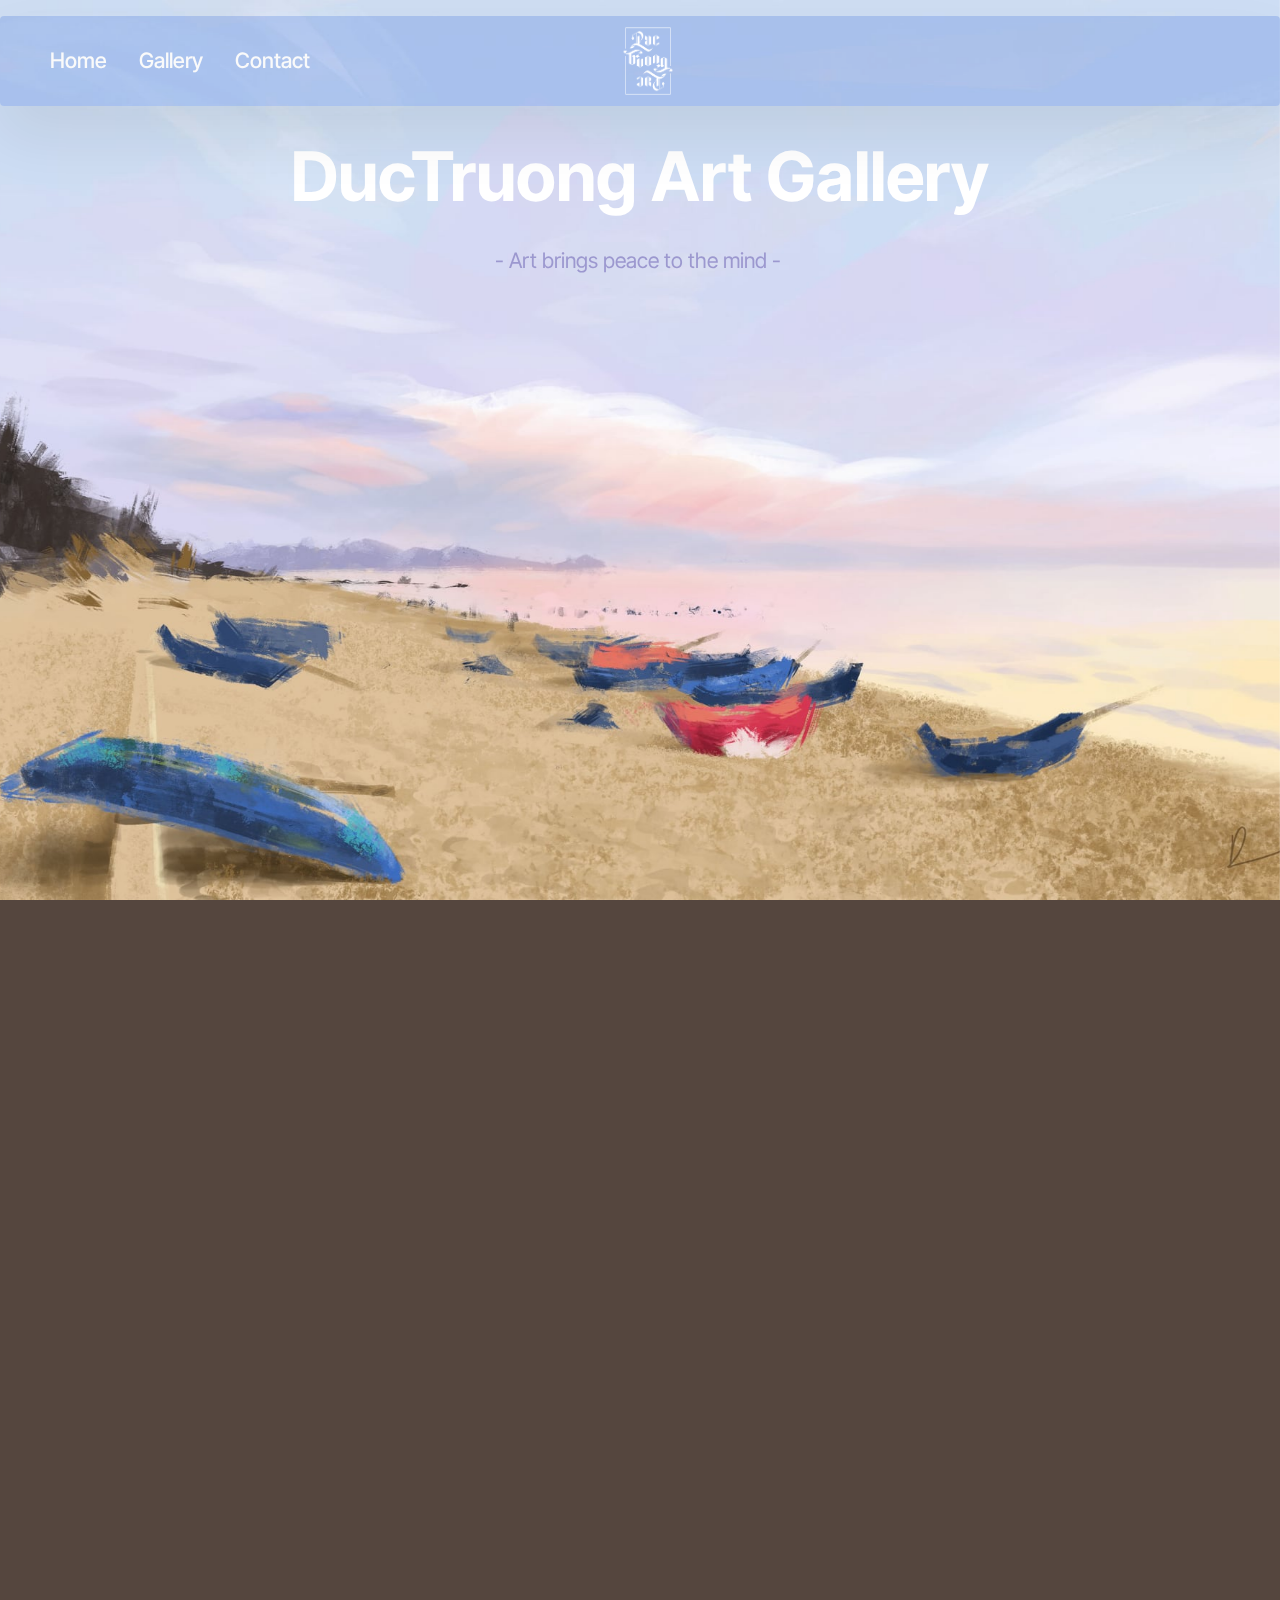
<file: index.html>
<!DOCTYPE html>
<html  >
<head>
  <!-- Site made with Mobirise Website Builder v6.1.9, https://mobirise.com -->
  <meta charset="UTF-8">
  <meta http-equiv="X-UA-Compatible" content="IE=edge">
  <meta name="generator" content="Mobirise v6.1.9, mobirise.com">
  <meta name="twitter:card" content="summary_large_image"/>
  <meta name="twitter:image:src" content="assets/images/index-meta.jpeg">
  <meta property="og:image" content="assets/images/index-meta.jpeg">
  <meta name="twitter:title" content="DucTruong Art - Home">
  <meta name="viewport" content="width=device-width, initial-scale=1, minimum-scale=1">
  <link rel="shortcut icon" href="assets/images/webticon-02-128x128.png" type="image/x-icon">
  <meta name="description" content="DucTruong Art Gallery - Where you can find artworks that brings peace to your mind.">
  
  
  <title>DucTruong Art - Home</title>
  <link rel="stylesheet" href="assets/web/assets/mobirise-icons2/mobirise2.css">
  <link rel="stylesheet" href="assets/bootstrap/css/bootstrap.min.css">
  <link rel="stylesheet" href="assets/parallax/jarallax.css">
  <link rel="stylesheet" href="assets/animatecss/animate.css">
  <link rel="stylesheet" href="assets/dropdown/css/style.css">
  <link rel="stylesheet" href="assets/socicon/css/styles.css">
  <link rel="stylesheet" href="assets/theme/css/style.css">
  <link rel="preload" href="https://fonts.googleapis.com/css?family=Inter+Tight:100,200,300,400,500,600,700,800,900,100i,200i,300i,400i,500i,600i,700i,800i,900i&display=swap" as="style" onload="this.onload=null;this.rel='stylesheet'">
  <noscript><link rel="stylesheet" href="https://fonts.googleapis.com/css?family=Inter+Tight:100,200,300,400,500,600,700,800,900,100i,200i,300i,400i,500i,600i,700i,800i,900i&display=swap"></noscript>
  <link rel="preload" as="style" href="assets/mobirise/css/mbr-additional.css?v=WJNnvV"><link rel="stylesheet" href="assets/mobirise/css/mbr-additional.css?v=WJNnvV" type="text/css">

  
  
  
</head>
<body>
  
  <section data-bs-version="5.1" class="menu menu3 cid-v5e9XfjFmF" once="menu" id="menu03-1m">
	

	<nav class="navbar navbar-dropdown navbar-expand-lg">
		<div class="container">
			<div class="navbar-brand">
				<span class="navbar-logo">
					
						<a href="index.html"><img src="assets/images/logo-transparent-1-354x354.png" alt="DucTruong Art - Home" style="height: 5rem;"></a>
					
				</span>
				
			</div>
			<button class="navbar-toggler" type="button" data-toggle="collapse" data-bs-toggle="collapse" data-target="#navbarSupportedContent" data-bs-target="#navbarSupportedContent" aria-controls="navbarNavAltMarkup" aria-expanded="false" aria-label="Toggle navigation">
				<div class="hamburger">
					<span></span>
					<span></span>
					<span></span>
					<span></span>
				</div>
			</button>
			<div class="collapse navbar-collapse" id="navbarSupportedContent">
				<ul class="navbar-nav nav-dropdown nav-right" data-app-modern-menu="true"><li class="nav-item"><a class="nav-link link text-white text-primary display-4" href="index.html">Home</a></li><li class="nav-item">
						<a class="nav-link link text-white text-primary display-4" href="page1.html">Gallery</a>
					</li><li class="nav-item"><a class="nav-link link text-white text-primary display-4" href="index.html#social05-1r">Contact<br></a></li></ul>
				
				
			</div>
		</div>
	</nav>
</section>

<section data-bs-version="5.1" class="header16 cid-v5aSSNJMhb mbr-fullscreen mbr-parallax-background" id="header17-1k">
  
  
  <div class="container-fluid">
    <div class="row">
      <div class="content-wrap col-12 col-md-12">
        <h1 class="mbr-section-title mbr-fonts-style mbr-white mb-4 display-1">
          <strong><br>DucTruong Art Gallery</strong></h1>
        
        <p class="mbr-fonts-style mbr-text mbr-white mb-4 display-7">- Art brings peace to the mind -&nbsp;</p>
        
      </div>
    </div>
  </div>
</section>

<section data-bs-version="5.1" class="article11 cid-v5euR2b5l7" id="article11-1v">
    

    
    
    <div class="container">
        <div class="row justify-content-center">
            <div class="title col-md-12 col-lg-10">
                <h3 class="mbr-section-title mbr-fonts-style align-center mt-0 mb-0 display-2">
                <strong>Featured Artworks</strong></h3>
                
                
            </div>
        </div>
    </div>
</section>

<section data-bs-version="5.1" class="slider05 cid-v5eo4dAk3Y" id="slider05-1p">
    

    <div class="container">
        <div class="row justify-content-center">
            <div class="col-12 col-md-10">
                <div class="carousel slide carousel-fade" id="v5fe8zH7bv" data-interval="5000" data-bs-interval="5000">
                    <ol class="carousel-indicators">
                        <li data-slide-to="0" data-bs-slide-to="0" class="active" data-target="#v5fe8zH7bv" data-bs-target="#v5fe8zH7bv"></li>
                        <li data-slide-to="1" data-bs-slide-to="1" data-target="#v5fe8zH7bv" data-bs-target="#v5fe8zH7bv"></li>
                        <li data-slide-to="2" data-bs-slide-to="2" data-target="#v5fe8zH7bv" data-bs-target="#v5fe8zH7bv"></li><li data-slide-to="3" data-bs-slide-to="3" data-target="#v5fe8zH7bv" data-bs-target="#v5fe8zH7bv"></li><li data-slide-to="4" data-bs-slide-to="4" data-target="#v5fe8zH7bv" data-bs-target="#v5fe8zH7bv"></li><li data-slide-to="5" data-bs-slide-to="5" data-target="#v5fe8zH7bv" data-bs-target="#v5fe8zH7bv"></li>
                    </ol>
                    <div class="carousel-inner">
                        
                        <div class="carousel-item slider-image item active">
                            <div class="item-wrapper">
                                
                                <img class="d-block w-100" src="assets/images/marvels-of-quang-binh-1800x1080.webp" alt="Mobirise Website Builder" data-slide-to="0" data-bs-slide-to="0">
                            </div>
                        </div><div class="carousel-item slider-image item">
                            <div class="item-wrapper">
                                
                                <img class="d-block w-100" src="assets/images/love-energy-by-ductruonggggg-diw388v-pre-1095x730.webp" alt="Mobirise Website Builder" data-slide-to="1" data-bs-slide-to="1">
                            </div>
                        </div>
                        <div class="carousel-item slider-image item">
                            <div class="item-wrapper">
                                
                                <img class="d-block w-100" src="assets/images/sunset-by-ductruonggggg-diw33jy-pre-1095x730.webp" alt="Mobirise Website Builder" data-slide-to="2" data-bs-slide-to="2">
                            </div>
                        </div><div class="carousel-item slider-image item">
                            <div class="item-wrapper">
                                
                                <img class="d-block w-100" src="assets/images/s-828x518.webp" alt="Mobirise Website Builder" data-slide-to="3" data-bs-slide-to="3">
                            </div>
                        </div><div class="carousel-item slider-image item">
                            <div class="item-wrapper">
                                
                                <img class="d-block w-100" src="assets/images/sunrise-at-quang-binh-by-ductruonggggg-dft9g3w-414w-2x-828x1159.webp" alt="Mobirise Website Builder" data-slide-to="4" data-bs-slide-to="4">
                            </div>
                        </div><div class="carousel-item slider-image item">
                            <div class="item-wrapper">
                                
                                <img class="d-block w-100" src="assets/images/mei-3-by-ductruonggggg-dg42hpg-414w-2x-828x1161.webp" alt="Mobirise Website Builder" data-slide-to="5" data-bs-slide-to="5">
                            </div>
                        </div>
                    </div>
                    <a class="carousel-control carousel-control-prev" role="button" data-slide="prev" data-bs-slide="prev" href="#v5fe8zH7bv">
                        <span class="mobi-mbri mobi-mbri-arrow-prev" aria-hidden="true"></span>
                        <span class="sr-only visually-hidden">Previous</span>
                    </a>
                    <a class="carousel-control carousel-control-next" role="button" data-slide="next" data-bs-slide="next" href="#v5fe8zH7bv">
                        <span class="mobi-mbri mobi-mbri-arrow-next" aria-hidden="true"></span>
                        <span class="sr-only visually-hidden">Next</span>
                    </a>
                </div>
            </div>
        </div>
    </div>
</section>

<section data-bs-version="5.1" class="article16 cid-v5exqiLwkr" id="article16-1x">
    
    <div class="container">
        <div class="row justify-content-center">
            <div class="col-md-12 col-lg-10">
                <div class="mbr-section-btn align-center"><a class="btn btn-white-outline display-4" href="page1.html">Full Gallery<br></a></div>
            </div>
        </div>
    </div>
</section>

<section data-bs-version="5.1" class="social05 cid-v5epkAh1bs" id="social05-1r">
    

    

    <div class="container">
        <div class="row">
            <h3 class="mbr-section-title align-center mb-5 mbr-fonts-style display-2">
                <strong>Follow me on:</strong></h3>
            <div class="col-12">
                <div class="social-row">
                    <div class="soc-item">
                        <a href="https://www.facebook.com/DucTruongArtGallery/" target="_blank">
                            <span class="mbr-iconfont socicon-facebook socicon" style="font-size: 30px;"></span>
                        </a>
                    </div>
                    <div class="soc-item">
                        <a href="https://ductruong.artstation.com/" target="_blank">
                            <span class="mbr-iconfont socicon-artstation socicon" style="font-size: 30px;"></span>
                        </a>
                    </div>
                    <div class="soc-item">
                        <a href="https://www.deviantart.com/ductruonggggg" target="_blank">
                            <span class="mbr-iconfont socicon-deviantart socicon" style="font-size: 30px;"></span>
                        </a>
                    </div>
                    <div class="soc-item">
                        <a href="https://www.instagram.com/ductruong.art" target="_blank">
                            <span class="mbr-iconfont socicon-instagram socicon" style="font-size: 30px;"></span>
                        </a>
                    </div>
                    
                </div>
            </div>
        </div>
    </div>
</section>

<section data-bs-version="5.1" class="footer1 programm5 cid-tJS9NNcTLZ" once="footers" id="footer03-8">

        

    

    <div class="container">
        <div class="row">

            

            <div class="col-12">
                
            </div>
            <div class="col-12 mt-5">
                <p class="mbr-fonts-style copyright display-7">
                    © DucTruong Art - All Rights Reserved
                </p>
            </div>
        </div>
    </div>
</section><script src="assets/bootstrap/js/bootstrap.bundle.min.js"></script>  <script src="assets/parallax/jarallax.js"></script>  <script src="assets/smoothscroll/smooth-scroll.js"></script>  <script src="assets/ytplayer/index.js"></script>  <script src="assets/dropdown/js/navbar-dropdown.js"></script>  <script src="assets/theme/js/script.js"></script>  
  
  
  <input name="animation" type="hidden">
  </body>
</html>
</file>
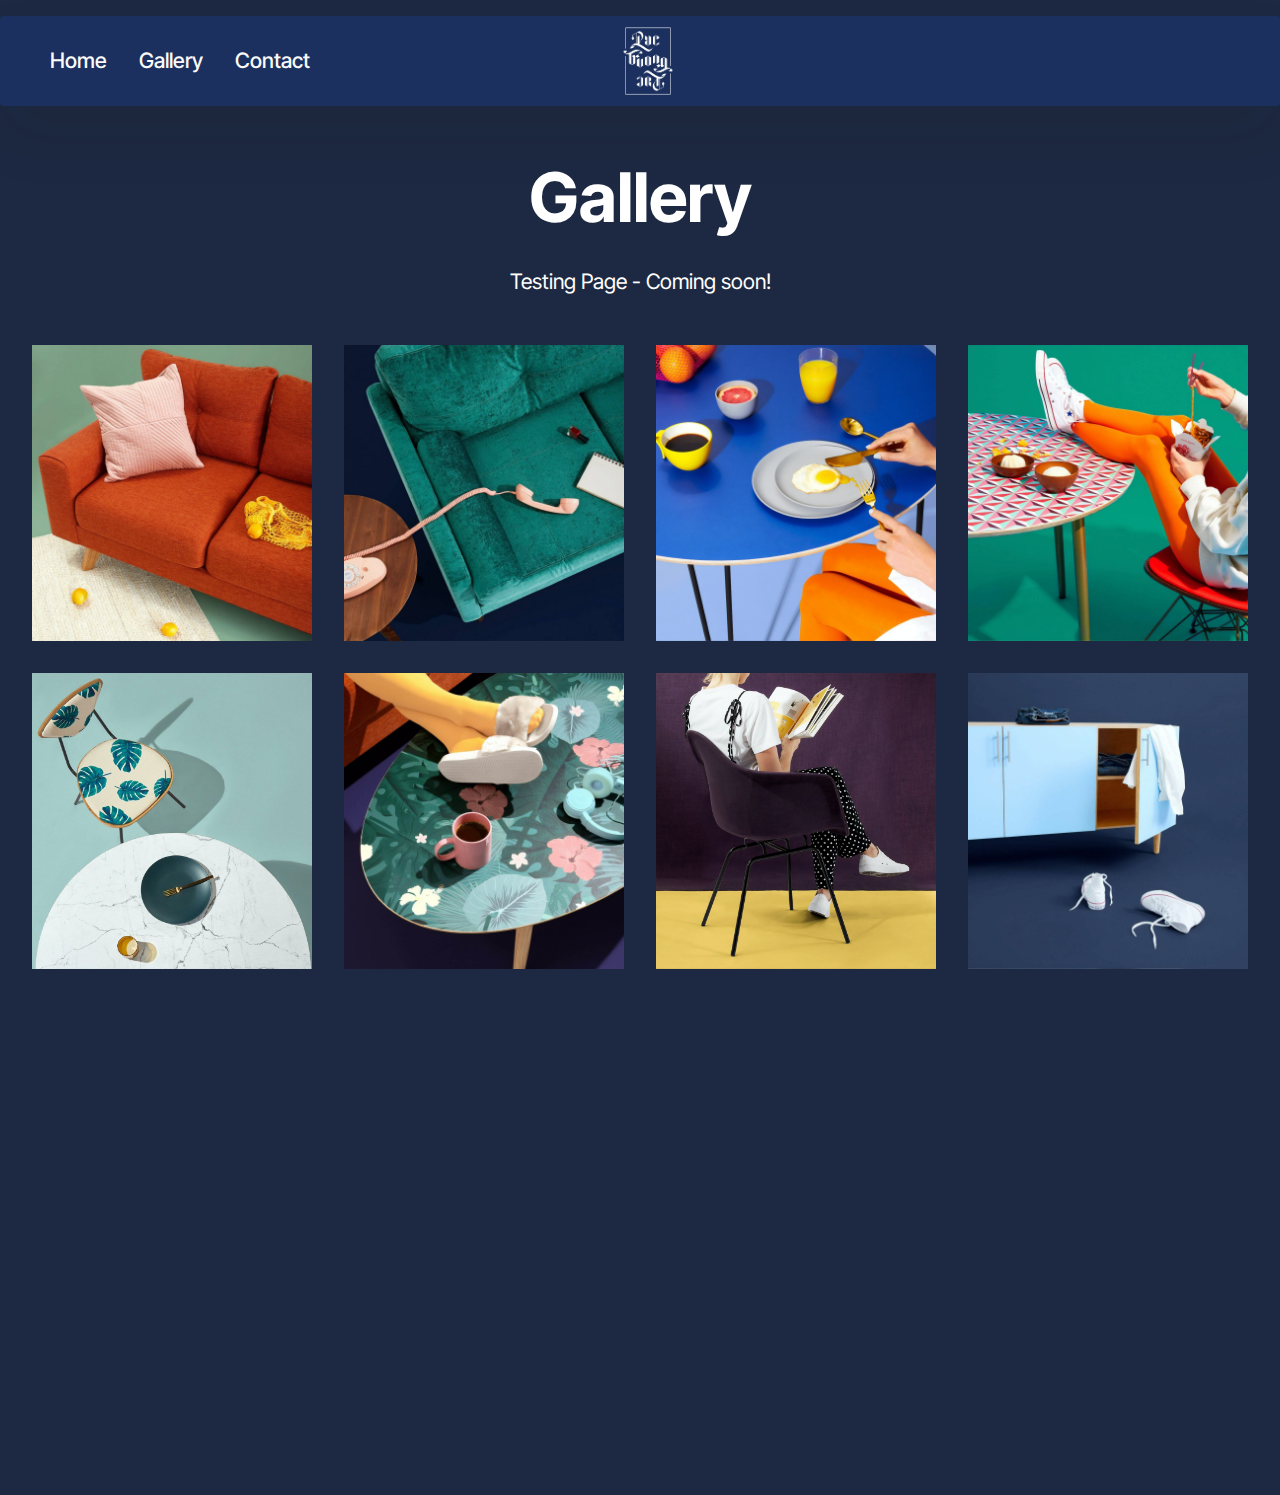
<file: page1.html>
<!DOCTYPE html>
<html  >
<head>
  <!-- Site made with Mobirise Website Builder v6.1.9, https://mobirise.com -->
  <meta charset="UTF-8">
  <meta http-equiv="X-UA-Compatible" content="IE=edge">
  <meta name="generator" content="Mobirise v6.1.9, mobirise.com">
  <meta name="viewport" content="width=device-width, initial-scale=1, minimum-scale=1">
  <link rel="shortcut icon" href="assets/images/webticon-02-128x128.png" type="image/x-icon">
  <meta name="description" content="">
  
  
  <title>DucTruong Art - Gallery</title>
  <link rel="stylesheet" href="assets/web/assets/mobirise-icons2/mobirise2.css">
  <link rel="stylesheet" href="assets/bootstrap/css/bootstrap.min.css">
  <link rel="stylesheet" href="assets/animatecss/animate.css">
  <link rel="stylesheet" href="assets/dropdown/css/style.css">
  <link rel="stylesheet" href="assets/socicon/css/styles.css">
  <link rel="stylesheet" href="assets/theme/css/style.css">
  <link rel="preload" href="https://fonts.googleapis.com/css?family=Inter+Tight:100,200,300,400,500,600,700,800,900,100i,200i,300i,400i,500i,600i,700i,800i,900i&display=swap" as="style" onload="this.onload=null;this.rel='stylesheet'">
  <noscript><link rel="stylesheet" href="https://fonts.googleapis.com/css?family=Inter+Tight:100,200,300,400,500,600,700,800,900,100i,200i,300i,400i,500i,600i,700i,800i,900i&display=swap"></noscript>
  <link rel="preload" as="style" href="assets/mobirise/css/mbr-additional.css?v=psJ2cM"><link rel="stylesheet" href="assets/mobirise/css/mbr-additional.css?v=psJ2cM" type="text/css">

  
  
  
</head>
<body>
  
  <section data-bs-version="5.1" class="menu menu3 cid-v5e9XfjFmF" once="menu" id="menu03-1y">
	

	<nav class="navbar navbar-dropdown navbar-expand-lg">
		<div class="container">
			<div class="navbar-brand">
				<span class="navbar-logo">
					
						<a href="index.html"><img src="assets/images/logo-transparent-1-354x354.png" alt="DucTruong Art - Home" style="height: 5rem;"></a>
					
				</span>
				
			</div>
			<button class="navbar-toggler" type="button" data-toggle="collapse" data-bs-toggle="collapse" data-target="#navbarSupportedContent" data-bs-target="#navbarSupportedContent" aria-controls="navbarNavAltMarkup" aria-expanded="false" aria-label="Toggle navigation">
				<div class="hamburger">
					<span></span>
					<span></span>
					<span></span>
					<span></span>
				</div>
			</button>
			<div class="collapse navbar-collapse" id="navbarSupportedContent">
				<ul class="navbar-nav nav-dropdown nav-right" data-app-modern-menu="true"><li class="nav-item"><a class="nav-link link text-white text-primary display-4" href="index.html">Home</a></li><li class="nav-item">
						<a class="nav-link link text-white text-primary display-4" href="page1.html">Gallery</a>
					</li><li class="nav-item"><a class="nav-link link text-white text-primary display-4" href="index.html#social05-1r">Contact<br></a></li></ul>
				
				
			</div>
		</div>
	</nav>
</section>

<section data-bs-version="5.1" class="gallery1 mbr-gallery cid-v5ez0jTDsh" id="gallery01-21">
    
    

    <div class="container-fluid">
        <div class="row justify-content-center">
            <div class="col-12 content-head">
                <div class="mb-5">
                    <h3 class="mbr-section-title mbr-fonts-style align-center m-0 display-1"><strong>Gallery</strong></h3>
                    <h4 class="mbr-section-subtitle mbr-fonts-style align-center mb-0 mt-4 display-7">Testing Page - Coming soon!</h4>
                </div>
            </div>
        </div>
        
        <div class="row mbr-gallery">
            <div class="col-12 col-md-6 col-lg-3 item gallery-image">
                <div class="item-wrapper mb-3" data-toggle="modal" data-bs-toggle="modal" data-target="#v5fe8FcpA0-modal" data-bs-target="#v5fe8FcpA0-modal">
                    <img class="w-100" src="assets/images/gallery01.webp" alt="Mobirise Website Builder" data-slide-to="0" data-bs-slide-to="0" data-target="#lb-v5fe8FcpA0" data-bs-target="#lb-v5fe8FcpA0">
                    <div class="icon-wrapper">
                        <span class="mobi-mbri mobi-mbri-search mbr-iconfont mbr-iconfont-btn"></span>
                    </div>
                </div>
                
            </div>
            <div class="col-12 col-md-6 col-lg-3 item gallery-image">
                <div class="item-wrapper mb-3" data-toggle="modal" data-bs-toggle="modal" data-target="#v5fe8FcpA0-modal" data-bs-target="#v5fe8FcpA0-modal">
                    <img class="w-100" src="assets/images/gallery02.webp" alt="Mobirise Website Builder" data-slide-to="1" data-bs-slide-to="1" data-target="#lb-v5fe8FcpA0" data-bs-target="#lb-v5fe8FcpA0">
                    <div class="icon-wrapper">
                        <span class="mobi-mbri mobi-mbri-search mbr-iconfont mbr-iconfont-btn"></span>
                    </div>
                </div>
                
            </div>
            <div class="col-12 col-md-6 col-lg-3 item gallery-image">
                <div class="item-wrapper mb-3" data-toggle="modal" data-bs-toggle="modal" data-target="#v5fe8FcpA0-modal" data-bs-target="#v5fe8FcpA0-modal">
                    <img class="w-100" src="assets/images/gallery03.webp" alt="Mobirise Website Builder" data-slide-to="2" data-bs-slide-to="2" data-target="#lb-v5fe8FcpA0" data-bs-target="#lb-v5fe8FcpA0">
                    <div class="icon-wrapper">
                        <span class="mobi-mbri mobi-mbri-search mbr-iconfont mbr-iconfont-btn"></span>
                    </div>
                </div>
                
            </div>
            <div class="col-12 col-md-6 col-lg-3 item gallery-image">
                <div class="item-wrapper mb-3" data-toggle="modal" data-bs-toggle="modal" data-target="#v5fe8FcpA0-modal" data-bs-target="#v5fe8FcpA0-modal">
                    <img class="w-100" src="assets/images/gallery04.webp" alt="Mobirise Website Builder" data-slide-to="3" data-bs-slide-to="3" data-target="#lb-v5fe8FcpA0" data-bs-target="#lb-v5fe8FcpA0">
                    <div class="icon-wrapper">
                        <span class="mobi-mbri mobi-mbri-search mbr-iconfont mbr-iconfont-btn"></span>
                    </div>
                </div>
                
            </div>
            <div class="col-12 col-md-6 col-lg-3 item gallery-image">
                <div class="item-wrapper mb-3" data-toggle="modal" data-bs-toggle="modal" data-target="#v5fe8FcpA0-modal" data-bs-target="#v5fe8FcpA0-modal">
                    <img class="w-100" src="assets/images/gallery10.webp" alt="Mobirise Website Builder" data-slide-to="4" data-bs-slide-to="4" data-target="#lb-v5fe8FcpA0" data-bs-target="#lb-v5fe8FcpA0">
                    <div class="icon-wrapper">
                        <span class="mobi-mbri mobi-mbri-search mbr-iconfont mbr-iconfont-btn"></span>
                    </div>
                </div>
                
            </div>
            <div class="col-12 col-md-6 col-lg-3 item gallery-image">
                <div class="item-wrapper mb-3" data-toggle="modal" data-bs-toggle="modal" data-target="#v5fe8FcpA0-modal" data-bs-target="#v5fe8FcpA0-modal">
                    <img class="w-100" src="assets/images/gallery05.webp" alt="Mobirise Website Builder" data-slide-to="5" data-bs-slide-to="5" data-target="#lb-v5fe8FcpA0" data-bs-target="#lb-v5fe8FcpA0">
                    <div class="icon-wrapper">
                        <span class="mobi-mbri mobi-mbri-search mbr-iconfont mbr-iconfont-btn"></span>
                    </div>
                </div>
                
            </div>
            <div class="col-12 col-md-6 col-lg-3 item gallery-image">
                <div class="item-wrapper mb-3" data-toggle="modal" data-bs-toggle="modal" data-target="#v5fe8FcpA0-modal" data-bs-target="#v5fe8FcpA0-modal">
                    <img class="w-100" src="assets/images/gallery06.webp" alt="Mobirise Website Builder" data-slide-to="6" data-bs-slide-to="6" data-target="#lb-v5fe8FcpA0" data-bs-target="#lb-v5fe8FcpA0">
                    <div class="icon-wrapper">
                        <span class="mobi-mbri mobi-mbri-search mbr-iconfont mbr-iconfont-btn"></span>
                    </div>
                </div>
                
            </div>
            <div class="col-12 col-md-6 col-lg-3 item gallery-image">
                <div class="item-wrapper mb-3" data-toggle="modal" data-bs-toggle="modal" data-target="#v5fe8FcpA0-modal" data-bs-target="#v5fe8FcpA0-modal">
                    <img class="w-100" src="assets/images/gallery07.webp" alt="Mobirise Website Builder" data-slide-to="7" data-bs-slide-to="7" data-target="#lb-v5fe8FcpA0" data-bs-target="#lb-v5fe8FcpA0">
                    <div class="icon-wrapper">
                        <span class="mobi-mbri mobi-mbri-search mbr-iconfont mbr-iconfont-btn"></span>
                    </div>
                </div>
                
            </div>
        </div>

        <div class="modal mbr-slider" tabindex="-1" role="dialog" aria-hidden="true" id="v5fe8FcpA0-modal">
            <div class="modal-dialog" role="document">
                <div class="modal-content">
                    <div class="modal-body">
                        <div class="carousel slide" data-pause="false" data-bs-pause="false" id="lb-v5fe8FcpA0" data-interval="5000" data-bs-interval="5000">
                            <div class="carousel-inner">
                                <div class="carousel-item active">
                                    <img class="d-block w-100" src="assets/images/gallery01.webp" alt="Mobirise Website Builder">
                                </div>
                                <div class="carousel-item">
                                    <img class="d-block w-100" src="assets/images/gallery02.webp" alt="Mobirise Website Builder">
                                </div>
                                <div class="carousel-item">
                                    <img class="d-block w-100" src="assets/images/gallery03.webp" alt="Mobirise Website Builder">
                                </div>
                                <div class="carousel-item">
                                    <img class="d-block w-100" src="assets/images/gallery04.webp" alt="Mobirise Website Builder">
                                </div>
                                <div class="carousel-item">
                                    <img class="d-block w-100" src="assets/images/gallery10.webp" alt="Mobirise Website Builder">
                                </div>
                                <div class="carousel-item">
                                    <img class="d-block w-100" src="assets/images/gallery05.webp" alt="Mobirise Website Builder">
                                </div>
                                <div class="carousel-item">
                                    <img class="d-block w-100" src="assets/images/gallery06.webp" alt="Mobirise Website Builder">
                                </div>
                                <div class="carousel-item">
                                    <img class="d-block w-100" src="assets/images/gallery07.webp" alt="Mobirise Website Builder">
                                </div>
                            </div>
                            <ol class="carousel-indicators">
                                <li data-slide-to="0" data-bs-slide-to="0" class="active" data-target="#lb-v5fe8FcpA0" data-bs-target="#lb-v5fe8FcpA0"></li>
                                <li data-slide-to="1" data-bs-slide-to="1" data-target="#lb-v5fe8FcpA0" data-bs-target="#lb-v5fe8FcpA0"></li>
                                <li data-slide-to="2" data-bs-slide-to="2" data-target="#lb-v5fe8FcpA0" data-bs-target="#lb-v5fe8FcpA0"></li>
                                <li data-slide-to="3" data-bs-slide-to="3" data-target="#lb-v5fe8FcpA0" data-bs-target="#lb-v5fe8FcpA0"></li>
                                <li data-slide-to="4" data-bs-slide-to="4" data-target="#lb-v5fe8FcpA0" data-bs-target="#lb-v5fe8FcpA0"></li>
                                <li data-slide-to="5" data-bs-slide-to="5" data-target="#lb-v5fe8FcpA0" data-bs-target="#lb-v5fe8FcpA0"></li>
                                <li data-slide-to="6" data-bs-slide-to="6" data-target="#lb-v5fe8FcpA0" data-bs-target="#lb-v5fe8FcpA0"></li>
                                <li data-slide-to="7" data-bs-slide-to="7" data-target="#lb-v5fe8FcpA0" data-bs-target="#lb-v5fe8FcpA0"></li>
                            </ol>
                            <a role="button" href="" class="close" data-dismiss="modal" data-bs-dismiss="modal" aria-label="Close">
                            </a>
                            <a class="carousel-control-prev carousel-control" role="button" data-slide="prev" data-bs-slide="prev" href="#lb-v5fe8FcpA0">
                                <span class="mobi-mbri mobi-mbri-arrow-prev" aria-hidden="true"></span>
                                <span class="sr-only visually-hidden">Previous</span>
                            </a>
                            <a class="carousel-control-next carousel-control" role="button" data-slide="next" data-bs-slide="next" href="#lb-v5fe8FcpA0">
                                <span class="mobi-mbri mobi-mbri-arrow-next" aria-hidden="true"></span>
                                <span class="sr-only visually-hidden">Next</span>
                            </a>
                        </div>
                    </div>
                </div>
            </div>
        </div>
    </div>
</section>

<section data-bs-version="5.1" class="social05 cid-v5epkAh1bs" id="social05-1z">
    

    

    <div class="container">
        <div class="row">
            <h3 class="mbr-section-title align-center mb-5 mbr-fonts-style display-2">
                <strong>Follow me on:</strong></h3>
            <div class="col-12">
                <div class="social-row">
                    <div class="soc-item">
                        <a href="https://www.facebook.com/DucTruongArtGallery/" target="_blank">
                            <span class="mbr-iconfont socicon-facebook socicon" style="font-size: 30px;"></span>
                        </a>
                    </div>
                    <div class="soc-item">
                        <a href="https://ductruong.artstation.com/" target="_blank">
                            <span class="mbr-iconfont socicon-artstation socicon" style="font-size: 30px;"></span>
                        </a>
                    </div>
                    <div class="soc-item">
                        <a href="https://www.deviantart.com/ductruonggggg" target="_blank">
                            <span class="mbr-iconfont socicon-deviantart socicon" style="font-size: 30px;"></span>
                        </a>
                    </div>
                    <div class="soc-item">
                        <a href="https://www.instagram.com/ductruong.art" target="_blank">
                            <span class="mbr-iconfont socicon-instagram socicon" style="font-size: 30px;"></span>
                        </a>
                    </div>
                    
                </div>
            </div>
        </div>
    </div>
</section>

<section data-bs-version="5.1" class="footer1 programm5 cid-tJS9NNcTLZ" once="footers" id="footer03-20">

        

    

    <div class="container">
        <div class="row">

            

            <div class="col-12">
                
            </div>
            <div class="col-12 mt-5">
                <p class="mbr-fonts-style copyright display-7">
                    © DucTruong Art - All Rights Reserved
                </p>
            </div>
        </div>
    </div>
</section><script src="assets/bootstrap/js/bootstrap.bundle.min.js"></script>  <script src="assets/smoothscroll/smooth-scroll.js"></script>  <script src="assets/ytplayer/index.js"></script>  <script src="assets/dropdown/js/navbar-dropdown.js"></script>  <script src="assets/theme/js/script.js"></script>  
  
  
  <input name="animation" type="hidden">
  </body>
</html>
</file>
<file: assets/web/assets/mobirise-icons2/mobirise2.css>
@font-face {
  font-family: 'Moririse2';
  font-display: swap;
  src:  url('mobirise2.eot?f2bix4');
  src:  url('mobirise2.eot?f2bix4#iefix') format('embedded-opentype'),
    url('mobirise2.woff2?f2bix4') format('woff2'),
    url('mobirise2.woff?f2bix4') format('woff'),
    url('mobirise2.ttf?f2bix4') format('truetype'),
    url('mobirise2.svg?f2bix4#mobirise2') format('svg');
  font-weight: normal;
  font-style: normal;
}

[class^="mobi-"], [class*=" mobi-"] {
  /* use !important to prevent issues with browser extensions that change fonts */
  font-family: 'Moririse2' !important;
  speak: none;
  font-style: normal;
  font-weight: normal;
  font-variant: normal;
  text-transform: none;
  line-height: 1;

  /* Better Font Rendering =========== */
  -webkit-font-smoothing: antialiased;
  -moz-osx-font-smoothing: grayscale;
}

.mobi-mbri-add-submenu:before {
  content: "\e900";
}
.mobi-mbri-alert:before {
  content: "\e901";
}
.mobi-mbri-align-center:before {
  content: "\e902";
}
.mobi-mbri-align-justify:before {
  content: "\e903";
}
.mobi-mbri-align-left:before {
  content: "\e904";
}
.mobi-mbri-align-right:before {
  content: "\e905";
}
.mobi-mbri-android:before {
  content: "\e906";
}
.mobi-mbri-apple:before {
  content: "\e907";
}
.mobi-mbri-arrow-down:before {
  content: "\e908";
}
.mobi-mbri-arrow-next:before {
  content: "\e909";
}
.mobi-mbri-arrow-prev:before {
  content: "\e90a";
}
.mobi-mbri-arrow-up:before {
  content: "\e90b";
}
.mobi-mbri-bold:before {
  content: "\e90c";
}
.mobi-mbri-bookmark:before {
  content: "\e90d";
}
.mobi-mbri-bootstrap:before {
  content: "\e90e";
}
.mobi-mbri-briefcase:before {
  content: "\e90f";
}
.mobi-mbri-browse:before {
  content: "\e910";
}
.mobi-mbri-bulleted-list:before {
  content: "\e911";
}
.mobi-mbri-calendar:before {
  content: "\e912";
}
.mobi-mbri-camera:before {
  content: "\e913";
}
.mobi-mbri-cart-add:before {
  content: "\e914";
}
.mobi-mbri-cart-full:before {
  content: "\e915";
}
.mobi-mbri-cash:before {
  content: "\e916";
}
.mobi-mbri-change-style:before {
  content: "\e917";
}
.mobi-mbri-chat:before {
  content: "\e918";
}
.mobi-mbri-clock:before {
  content: "\e919";
}
.mobi-mbri-close:before {
  content: "\e91a";
}
.mobi-mbri-cloud:before {
  content: "\e91b";
}
.mobi-mbri-code:before {
  content: "\e91c";
}
.mobi-mbri-contact-form:before {
  content: "\e91d";
}
.mobi-mbri-credit-card:before {
  content: "\e91e";
}
.mobi-mbri-cursor-click:before {
  content: "\e91f";
}
.mobi-mbri-cust-feedback:before {
  content: "\e920";
}
.mobi-mbri-database:before {
  content: "\e921";
}
.mobi-mbri-delivery:before {
  content: "\e922";
}
.mobi-mbri-desktop:before {
  content: "\e923";
}
.mobi-mbri-devices:before {
  content: "\e924";
}
.mobi-mbri-down:before {
  content: "\e925";
}
.mobi-mbri-download-2:before {
  content: "\e926";
}
.mobi-mbri-download:before {
  content: "\e927";
}
.mobi-mbri-drag-n-drop-2:before {
  content: "\e928";
}
.mobi-mbri-drag-n-drop:before {
  content: "\e929";
}
.mobi-mbri-edit-2:before {
  content: "\e92a";
}
.mobi-mbri-edit:before {
  content: "\e92b";
}
.mobi-mbri-error:before {
  content: "\e92c";
}
.mobi-mbri-extension:before {
  content: "\e92d";
}
.mobi-mbri-features:before {
  content: "\e92e";
}
.mobi-mbri-file:before {
  content: "\e92f";
}
.mobi-mbri-flag:before {
  content: "\e930";
}
.mobi-mbri-folder:before {
  content: "\e931";
}
.mobi-mbri-gift:before {
  content: "\e932";
}
.mobi-mbri-github:before {
  content: "\e933";
}
.mobi-mbri-globe-2:before {
  content: "\e934";
}
.mobi-mbri-globe:before {
  content: "\e935";
}
.mobi-mbri-growing-chart:before {
  content: "\e936";
}
.mobi-mbri-hearth:before {
  content: "\e937";
}
.mobi-mbri-help:before {
  content: "\e938";
}
.mobi-mbri-home:before {
  content: "\e939";
}
.mobi-mbri-hot-cup:before {
  content: "\e93a";
}
.mobi-mbri-idea:before {
  content: "\e93b";
}
.mobi-mbri-image-gallery:before {
  content: "\e93c";
}
.mobi-mbri-image-slider:before {
  content: "\e93d";
}
.mobi-mbri-info:before {
  content: "\e93e";
}
.mobi-mbri-italic:before {
  content: "\e93f";
}
.mobi-mbri-key:before {
  content: "\e940";
}
.mobi-mbri-laptop:before {
  content: "\e941";
}
.mobi-mbri-layers:before {
  content: "\e942";
}
.mobi-mbri-left-right:before {
  content: "\e943";
}
.mobi-mbri-left:before {
  content: "\e944";
}
.mobi-mbri-letter:before {
  content: "\e945";
}
.mobi-mbri-like:before {
  content: "\e946";
}
.mobi-mbri-link:before {
  content: "\e947";
}
.mobi-mbri-lock:before {
  content: "\e948";
}
.mobi-mbri-login:before {
  content: "\e949";
}
.mobi-mbri-logout:before {
  content: "\e94a";
}
.mobi-mbri-magic-stick:before {
  content: "\e94b";
}
.mobi-mbri-map-pin:before {
  content: "\e94c";
}
.mobi-mbri-menu:before {
  content: "\e94d";
}
.mobi-mbri-mobile-2:before {
  content: "\e94e";
}
.mobi-mbri-mobile-horizontal:before {
  content: "\e94f";
}
.mobi-mbri-mobile:before {
  content: "\e950";
}
.mobi-mbri-mobirise:before {
  content: "\e951";
}
.mobi-mbri-more-horizontal:before {
  content: "\e952";
}
.mobi-mbri-more-vertical:before {
  content: "\e953";
}
.mobi-mbri-music:before {
  content: "\e954";
}
.mobi-mbri-new-file:before {
  content: "\e955";
}
.mobi-mbri-numbered-list:before {
  content: "\e956";
}
.mobi-mbri-opened-folder:before {
  content: "\e957";
}
.mobi-mbri-pages:before {
  content: "\e958";
}
.mobi-mbri-paper-plane:before {
  content: "\e959";
}
.mobi-mbri-paperclip:before {
  content: "\e95a";
}
.mobi-mbri-phone:before {
  content: "\e95b";
}
.mobi-mbri-photo:before {
  content: "\e95c";
}
.mobi-mbri-photos:before {
  content: "\e95d";
}
.mobi-mbri-pin:before {
  content: "\e95e";
}
.mobi-mbri-play:before {
  content: "\e95f";
}
.mobi-mbri-plus:before {
  content: "\e960";
}
.mobi-mbri-preview:before {
  content: "\e961";
}
.mobi-mbri-print:before {
  content: "\e962";
}
.mobi-mbri-protect:before {
  content: "\e963";
}
.mobi-mbri-question:before {
  content: "\e964";
}
.mobi-mbri-quote-left:before {
  content: "\e965";
}
.mobi-mbri-quote-right:before {
  content: "\e966";
}
.mobi-mbri-redo:before {
  content: "\e967";
}
.mobi-mbri-refresh:before {
  content: "\e968";
}
.mobi-mbri-responsive-2:before {
  content: "\e969";
}
.mobi-mbri-responsive:before {
  content: "\e96a";
}
.mobi-mbri-right:before {
  content: "\e96b";
}
.mobi-mbri-rocket:before {
  content: "\e96c";
}
.mobi-mbri-sad-face:before {
  content: "\e96d";
}
.mobi-mbri-sale:before {
  content: "\e96e";
}
.mobi-mbri-save:before {
  content: "\e96f";
}
.mobi-mbri-search:before {
  content: "\e970";
}
.mobi-mbri-setting-2:before {
  content: "\e971";
}
.mobi-mbri-setting-3:before {
  content: "\e972";
}
.mobi-mbri-setting:before {
  content: "\e973";
}
.mobi-mbri-share:before {
  content: "\e974";
}
.mobi-mbri-shopping-bag:before {
  content: "\e975";
}
.mobi-mbri-shopping-basket:before {
  content: "\e976";
}
.mobi-mbri-shopping-cart:before {
  content: "\e977";
}
.mobi-mbri-sites:before {
  content: "\e978";
}
.mobi-mbri-smile-face:before {
  content: "\e979";
}
.mobi-mbri-speed:before {
  content: "\e97a";
}
.mobi-mbri-star:before {
  content: "\e97b";
}
.mobi-mbri-success:before {
  content: "\e97c";
}
.mobi-mbri-sun:before {
  content: "\e97d";
}
.mobi-mbri-sun2:before {
  content: "\e97e";
}
.mobi-mbri-tablet-vertical:before {
  content: "\e97f";
}
.mobi-mbri-tablet:before {
  content: "\e980";
}
.mobi-mbri-target:before {
  content: "\e981";
}
.mobi-mbri-timer:before {
  content: "\e982";
}
.mobi-mbri-to-ftp:before {
  content: "\e983";
}
.mobi-mbri-to-local-drive:before {
  content: "\e984";
}
.mobi-mbri-touch-swipe:before {
  content: "\e985";
}
.mobi-mbri-touch:before {
  content: "\e986";
}
.mobi-mbri-trash:before {
  content: "\e987";
}
.mobi-mbri-underline:before {
  content: "\e988";
}
.mobi-mbri-undo:before {
  content: "\e989";
}
.mobi-mbri-unlink:before {
  content: "\e98a";
}
.mobi-mbri-unlock:before {
  content: "\e98b";
}
.mobi-mbri-up-down:before {
  content: "\e98c";
}
.mobi-mbri-up:before {
  content: "\e98d";
}
.mobi-mbri-update:before {
  content: "\e98e";
}
.mobi-mbri-upload-2:before {
  content: "\e98f";
}
.mobi-mbri-upload:before {
  content: "\e990";
}
.mobi-mbri-user-2:before {
  content: "\e991";
}
.mobi-mbri-user:before {
  content: "\e992";
}
.mobi-mbri-users:before {
  content: "\e993";
}
.mobi-mbri-video-play:before {
  content: "\e994";
}
.mobi-mbri-video:before {
  content: "\e995";
}
.mobi-mbri-watch:before {
  content: "\e996";
}
.mobi-mbri-website-theme-2:before {
  content: "\e997";
}
.mobi-mbri-website-theme:before {
  content: "\e998";
}
.mobi-mbri-wifi:before {
  content: "\e999";
}
.mobi-mbri-windows:before {
  content: "\e99a";
}
.mobi-mbri-zoom-in:before {
  content: "\e99b";
}
.mobi-mbri-zoom-out:before {
  content: "\e99c";
}
</file>
<file: assets/parallax/jarallax.css>
.jarallax {
    position: relative;
    z-index: 0;
}
.jarallax > .jarallax-img {
    position: absolute;
    object-fit: cover;
    /* support for plugin https://github.com/bfred-it/object-fit-images */
    font-family: 'object-fit: cover;';
    top: 0;
    left: 0;
    width: 100%;
    height: 100%;
    z-index: -1;
}
</file>
<file: assets/dropdown/css/style.css>
.navbar-dropdown {
  left: 0;
  padding: 0;
  position: absolute;
  right: 0;
  top: 0;
  transition: all 0.45s ease;
  z-index: 1030;
  background: #282828; }
  .navbar-dropdown .navbar-logo {
    margin-right: 0.8rem;
    transition: margin 0.3s ease-in-out;
    vertical-align: middle; }
    .navbar-dropdown .navbar-logo img {
      height: 3.125rem;
      transition: all 0.3s ease-in-out; }
    .navbar-dropdown .navbar-logo.mbr-iconfont {
      font-size: 3.125rem;
      line-height: 3.125rem; }
  .navbar-dropdown .navbar-caption {
    font-weight: 700;
    white-space: normal;
    vertical-align: -4px;
    line-height: 3.125rem !important; }
    .navbar-dropdown .navbar-caption, .navbar-dropdown .navbar-caption:hover {
      color: inherit;
      text-decoration: none; }
  .navbar-dropdown .mbr-iconfont + .navbar-caption {
    vertical-align: -1px; }
  .navbar-dropdown.navbar-fixed-top {
    position: fixed; }
  .navbar-dropdown .navbar-brand span {
    vertical-align: -4px; }
  .navbar-dropdown.bg-color.transparent {
    background: none; }
  .navbar-dropdown.navbar-short .navbar-brand {
    padding: 0.625rem 0; }
    .navbar-dropdown.navbar-short .navbar-brand span {
      vertical-align: -1px; }
  .navbar-dropdown.navbar-short .navbar-caption {
    line-height: 2.375rem !important;
    vertical-align: -2px; }
  .navbar-dropdown.navbar-short .navbar-logo {
    margin-right: 0.5rem; }
    .navbar-dropdown.navbar-short .navbar-logo img {
      height: 2.375rem; }
    .navbar-dropdown.navbar-short .navbar-logo.mbr-iconfont {
      font-size: 2.375rem;
      line-height: 2.375rem; }
  .navbar-dropdown.navbar-short .mbr-table-cell {
    height: 3.625rem; }
  .navbar-dropdown .navbar-close {
    left: 0.6875rem;
    position: fixed;
    top: 0.75rem;
    z-index: 1000; }
  .navbar-dropdown .hamburger-icon {
    content: "";
    display: inline-block;
    vertical-align: middle;
    width: 16px;
    -webkit-box-shadow: 0 -6px 0 1px #282828,0 0 0 1px #282828,0 6px 0 1px #282828;
    -moz-box-shadow: 0 -6px 0 1px #282828,0 0 0 1px #282828,0 6px 0 1px #282828;
    box-shadow: 0 -6px 0 1px #282828,0 0 0 1px #282828,0 6px 0 1px #282828; }

.dropdown-menu .dropdown-toggle[data-toggle="dropdown-submenu"]::after {
  border-bottom: 0.35em solid transparent;
  border-left: 0.35em solid;
  border-right: 0;
  border-top: 0.35em solid transparent;
  margin-left: 0.3rem; }

.dropdown-menu .dropdown-item:focus {
  outline: 0; }

.nav-dropdown {
  font-size: 0.75rem;
  font-weight: 500;
  height: auto !important; }
  .nav-dropdown .nav-btn {
    padding-left: 1rem; }
  .nav-dropdown .link {
    margin: .667em 1.667em;
    font-weight: 500;
    padding: 0;
    transition: color .2s ease-in-out; }
    .nav-dropdown .link.dropdown-toggle {
      margin-right: 2.583em; }
      .nav-dropdown .link.dropdown-toggle::after {
        margin-left: .25rem;
        border-top: 0.35em solid;
        border-right: 0.35em solid transparent;
        border-left: 0.35em solid transparent;
        border-bottom: 0; }
      .nav-dropdown .link.dropdown-toggle[aria-expanded="true"] {
        margin: 0;
        padding: 0.667em 3.263em  0.667em 1.667em; }
  .nav-dropdown .link::after,
  .nav-dropdown .dropdown-item::after {
    color: inherit; }
  .nav-dropdown .btn {
    font-size: 0.75rem;
    font-weight: 700;
    letter-spacing: 0;
    margin-bottom: 0;
    padding-left: 1.25rem;
    padding-right: 1.25rem; }
  .nav-dropdown .dropdown-menu {
    border-radius: 0;
    border: 0;
    left: 0;
    margin: 0;
    padding-bottom: 1.25rem;
    padding-top: 1.25rem;
    position: relative; }
  .nav-dropdown .dropdown-submenu {
    margin-left: 0.125rem;
    top: 0; }
  .nav-dropdown .dropdown-item {
    font-weight: 500;
    line-height: 2;
    padding: 0.3846em 4.615em 0.3846em 1.5385em;
    position: relative;
    transition: color .2s ease-in-out, background-color .2s ease-in-out; }
    .nav-dropdown .dropdown-item::after {
      margin-top: -0.3077em;
      position: absolute;
      right: 1.1538em;
      top: 50%; }
    .nav-dropdown .dropdown-item:focus, .nav-dropdown .dropdown-item:hover {
      background: none; }

@media (max-width: 767px) {
  .nav-dropdown.navbar-toggleable-sm {
    bottom: 0;
    display: none;
    left: 0;
    overflow-x: hidden;
    position: fixed;
    top: 0;
    transform: translateX(-100%);
    -ms-transform: translateX(-100%);
    -webkit-transform: translateX(-100%);
    width: 18.75rem;
    z-index: 999; } }
.nav-dropdown.navbar-toggleable-xl {
  bottom: 0;
  display: none;
  left: 0;
  overflow-x: hidden;
  position: fixed;
  top: 0;
  transform: translateX(-100%);
  -ms-transform: translateX(-100%);
  -webkit-transform: translateX(-100%);
  width: 18.75rem;
  z-index: 999; }

.nav-dropdown-sm {
  display: block !important;
  overflow-x: hidden;
  overflow: auto;
  padding-top: 3.875rem; }
  .nav-dropdown-sm::after {
    content: "";
    display: block;
    height: 3rem;
    width: 100%; }
  .nav-dropdown-sm.collapse.in ~ .navbar-close {
    display: block !important; }
  .nav-dropdown-sm.collapsing, .nav-dropdown-sm.collapse.in {
    transform: translateX(0);
    -ms-transform: translateX(0);
    -webkit-transform: translateX(0);
    transition: all 0.25s ease-out;
    -webkit-transition: all 0.25s ease-out;
    background: #282828; }
  .nav-dropdown-sm.collapsing[aria-expanded="false"] {
    transform: translateX(-100%);
    -ms-transform: translateX(-100%);
    -webkit-transform: translateX(-100%); }
  .nav-dropdown-sm .nav-item {
    display: block;
    margin-left: 0 !important;
    padding-left: 0; }
  .nav-dropdown-sm .link,
  .nav-dropdown-sm .dropdown-item {
    border-top: 1px dotted rgba(255, 255, 255, 0.1);
    font-size: 0.8125rem;
    line-height: 1.6;
    margin: 0 !important;
    padding: 0.875rem 2.4rem 0.875rem 1.5625rem !important;
    position: relative;
    white-space: normal; }
    .nav-dropdown-sm .link:focus, .nav-dropdown-sm .link:hover,
    .nav-dropdown-sm .dropdown-item:focus,
    .nav-dropdown-sm .dropdown-item:hover {
      background: rgba(0, 0, 0, 0.2) !important;
      color: #c0a375; }
  .nav-dropdown-sm .nav-btn {
    position: relative;
    padding: 1.5625rem 1.5625rem 0 1.5625rem; }
    .nav-dropdown-sm .nav-btn::before {
      border-top: 1px dotted rgba(255, 255, 255, 0.1);
      content: "";
      left: 0;
      position: absolute;
      top: 0;
      width: 100%; }
    .nav-dropdown-sm .nav-btn + .nav-btn {
      padding-top: 0.625rem; }
      .nav-dropdown-sm .nav-btn + .nav-btn::before {
        display: none; }
  .nav-dropdown-sm .btn {
    padding: 0.625rem 0; }
  .nav-dropdown-sm .dropdown-toggle[data-toggle="dropdown-submenu"]::after {
    margin-left: .25rem;
    border-top: 0.35em solid;
    border-right: 0.35em solid transparent;
    border-left: 0.35em solid transparent;
    border-bottom: 0; }
  .nav-dropdown-sm .dropdown-toggle[data-toggle="dropdown-submenu"][aria-expanded="true"]::after {
    border-top: 0;
    border-right: 0.35em solid transparent;
    border-left: 0.35em solid transparent;
    border-bottom: 0.35em solid; }
  .nav-dropdown-sm .dropdown-menu {
    margin: 0;
    padding: 0;
    position: relative;
    top: 0;
    left: 0;
    width: 100%;
    border: 0;
    float: none;
    border-radius: 0;
    background: none; }
  .nav-dropdown-sm .dropdown-submenu {
    left: 100%;
    margin-left: 0.125rem;
    margin-top: -1.25rem;
    top: 0; }

.navbar-toggleable-sm .nav-dropdown .dropdown-menu {
  position: absolute; }

.navbar-toggleable-sm .nav-dropdown .dropdown-submenu {
  left: 100%;
  margin-left: 0.125rem;
  margin-top: -1.25rem;
  top: 0; }

.navbar-toggleable-sm.opened .nav-dropdown .dropdown-menu {
  position: relative; }

.navbar-toggleable-sm.opened .nav-dropdown .dropdown-submenu {
  left: 0;
  margin-left: 00rem;
  margin-top: 0rem;
  top: 0; }

.is-builder .nav-dropdown.collapsing {
  transition: none !important; }
</file>
<file: assets/socicon/css/styles.css>
@charset "UTF-8";

@font-face {
  font-family: 'Socicon';
  src:  url('../fonts/socicon.eot');
  src:  url('../fonts/socicon.eot?#iefix') format('embedded-opentype'),
    url('../fonts/socicon.woff2') format('woff2'),
    url('../fonts/socicon.ttf') format('truetype'),
    url('../fonts/socicon.woff') format('woff'),
    url('../fonts/socicon.svg#socicon') format('svg');
  font-weight: normal;
  font-style: normal;
  font-display: swap;
}

[data-icon]:before {
  font-family: "socicon" !important;
  content: attr(data-icon);
  font-style: normal !important;
  font-weight: normal !important;
  font-variant: normal !important;
  text-transform: none !important;
  speak: none;
  line-height: 1;
  -webkit-font-smoothing: antialiased;
  -moz-osx-font-smoothing: grayscale;
}

[class^="socicon-"], [class*=" socicon-"] {
  /* use !important to prevent issues with browser extensions that change fonts */
  font-family: 'Socicon' !important;
  speak: none;
  font-style: normal;
  font-weight: normal;
  font-variant: normal;
  text-transform: none;
  line-height: 1;

  /* Better Font Rendering =========== */
  -webkit-font-smoothing: antialiased;
  -moz-osx-font-smoothing: grayscale;
}

.socicon-500px:before {
  content: "\e000";
}
.socicon-8tracks:before {
  content: "\e001";
}
.socicon-airbnb:before {
  content: "\e002";
}
.socicon-alliance:before {
  content: "\e003";
}
.socicon-amazon:before {
  content: "\e004";
}
.socicon-amplement:before {
  content: "\e005";
}
.socicon-android:before {
  content: "\e006";
}
.socicon-angellist:before {
  content: "\e007";
}
.socicon-apple:before {
  content: "\e008";
}
.socicon-appnet:before {
  content: "\e009";
}
.socicon-baidu:before {
  content: "\e00a";
}
.socicon-bandcamp:before {
  content: "\e00b";
}
.socicon-battlenet:before {
  content: "\e00c";
}
.socicon-mixer:before {
  content: "\e00d";
}
.socicon-bebee:before {
  content: "\e00e";
}
.socicon-bebo:before {
  content: "\e00f";
}
.socicon-behance:before {
  content: "\e010";
}
.socicon-blizzard:before {
  content: "\e011";
}
.socicon-blogger:before {
  content: "\e012";
}
.socicon-buffer:before {
  content: "\e013";
}
.socicon-chrome:before {
  content: "\e014";
}
.socicon-coderwall:before {
  content: "\e015";
}
.socicon-curse:before {
  content: "\e016";
}
.socicon-dailymotion:before {
  content: "\e017";
}
.socicon-deezer:before {
  content: "\e018";
}
.socicon-delicious:before {
  content: "\e019";
}
.socicon-deviantart:before {
  content: "\e01a";
}
.socicon-diablo:before {
  content: "\e01b";
}
.socicon-digg:before {
  content: "\e01c";
}
.socicon-discord:before {
  content: "\e01d";
}
.socicon-disqus:before {
  content: "\e01e";
}
.socicon-douban:before {
  content: "\e01f";
}
.socicon-draugiem:before {
  content: "\e020";
}
.socicon-dribbble:before {
  content: "\e021";
}
.socicon-drupal:before {
  content: "\e022";
}
.socicon-ebay:before {
  content: "\e023";
}
.socicon-ello:before {
  content: "\e024";
}
.socicon-endomodo:before {
  content: "\e025";
}
.socicon-envato:before {
  content: "\e026";
}
.socicon-etsy:before {
  content: "\e027";
}
.socicon-facebook:before {
  content: "\e028";
}
.socicon-feedburner:before {
  content: "\e029";
}
.socicon-filmweb:before {
  content: "\e02a";
}
.socicon-firefox:before {
  content: "\e02b";
}
.socicon-flattr:before {
  content: "\e02c";
}
.socicon-flickr:before {
  content: "\e02d";
}
.socicon-formulr:before {
  content: "\e02e";
}
.socicon-forrst:before {
  content: "\e02f";
}
.socicon-foursquare:before {
  content: "\e030";
}
.socicon-friendfeed:before {
  content: "\e031";
}
.socicon-github:before {
  content: "\e032";
}
.socicon-goodreads:before {
  content: "\e033";
}
.socicon-google:before {
  content: "\e034";
}
.socicon-googlescholar:before {
  content: "\e035";
}
.socicon-googlegroups:before {
  content: "\e036";
}
.socicon-googlephotos:before {
  content: "\e037";
}
.socicon-googleplus:before {
  content: "\e038";
}
.socicon-grooveshark:before {
  content: "\e039";
}
.socicon-hackerrank:before {
  content: "\e03a";
}
.socicon-hearthstone:before {
  content: "\e03b";
}
.socicon-hellocoton:before {
  content: "\e03c";
}
.socicon-heroes:before {
  content: "\e03d";
}
.socicon-smashcast:before {
  content: "\e03e";
}
.socicon-horde:before {
  content: "\e03f";
}
.socicon-houzz:before {
  content: "\e040";
}
.socicon-icq:before {
  content: "\e041";
}
.socicon-identica:before {
  content: "\e042";
}
.socicon-imdb:before {
  content: "\e043";
}
.socicon-instagram:before {
  content: "\e044";
}
.socicon-issuu:before {
  content: "\e045";
}
.socicon-istock:before {
  content: "\e046";
}
.socicon-itunes:before {
  content: "\e047";
}
.socicon-keybase:before {
  content: "\e048";
}
.socicon-lanyrd:before {
  content: "\e049";
}
.socicon-lastfm:before {
  content: "\e04a";
}
.socicon-line:before {
  content: "\e04b";
}
.socicon-linkedin:before {
  content: "\e04c";
}
.socicon-livejournal:before {
  content: "\e04d";
}
.socicon-lyft:before {
  content: "\e04e";
}
.socicon-macos:before {
  content: "\e04f";
}
.socicon-mail:before {
  content: "\e050";
}
.socicon-medium:before {
  content: "\e051";
}
.socicon-meetup:before {
  content: "\e052";
}
.socicon-mixcloud:before {
  content: "\e053";
}
.socicon-modelmayhem:before {
  content: "\e054";
}
.socicon-mumble:before {
  content: "\e055";
}
.socicon-myspace:before {
  content: "\e056";
}
.socicon-newsvine:before {
  content: "\e057";
}
.socicon-nintendo:before {
  content: "\e058";
}
.socicon-npm:before {
  content: "\e059";
}
.socicon-odnoklassniki:before {
  content: "\e05a";
}
.socicon-openid:before {
  content: "\e05b";
}
.socicon-opera:before {
  content: "\e05c";
}
.socicon-outlook:before {
  content: "\e05d";
}
.socicon-overwatch:before {
  content: "\e05e";
}
.socicon-patreon:before {
  content: "\e05f";
}
.socicon-paypal:before {
  content: "\e060";
}
.socicon-periscope:before {
  content: "\e061";
}
.socicon-persona:before {
  content: "\e062";
}
.socicon-pinterest:before {
  content: "\e063";
}
.socicon-play:before {
  content: "\e064";
}
.socicon-player:before {
  content: "\e065";
}
.socicon-playstation:before {
  content: "\e066";
}
.socicon-pocket:before {
  content: "\e067";
}
.socicon-qq:before {
  content: "\e068";
}
.socicon-quora:before {
  content: "\e069";
}
.socicon-raidcall:before {
  content: "\e06a";
}
.socicon-ravelry:before {
  content: "\e06b";
}
.socicon-reddit:before {
  content: "\e06c";
}
.socicon-renren:before {
  content: "\e06d";
}
.socicon-researchgate:before {
  content: "\e06e";
}
.socicon-residentadvisor:before {
  content: "\e06f";
}
.socicon-reverbnation:before {
  content: "\e070";
}
.socicon-rss:before {
  content: "\e071";
}
.socicon-sharethis:before {
  content: "\e072";
}
.socicon-skype:before {
  content: "\e073";
}
.socicon-slideshare:before {
  content: "\e074";
}
.socicon-smugmug:before {
  content: "\e075";
}
.socicon-snapchat:before {
  content: "\e076";
}
.socicon-songkick:before {
  content: "\e077";
}
.socicon-soundcloud:before {
  content: "\e078";
}
.socicon-spotify:before {
  content: "\e079";
}
.socicon-stackexchange:before {
  content: "\e07a";
}
.socicon-stackoverflow:before {
  content: "\e07b";
}
.socicon-starcraft:before {
  content: "\e07c";
}
.socicon-stayfriends:before {
  content: "\e07d";
}
.socicon-steam:before {
  content: "\e07e";
}
.socicon-storehouse:before {
  content: "\e07f";
}
.socicon-strava:before {
  content: "\e080";
}
.socicon-streamjar:before {
  content: "\e081";
}
.socicon-stumbleupon:before {
  content: "\e082";
}
.socicon-swarm:before {
  content: "\e083";
}
.socicon-teamspeak:before {
  content: "\e084";
}
.socicon-teamviewer:before {
  content: "\e085";
}
.socicon-technorati:before {
  content: "\e086";
}
.socicon-telegram:before {
  content: "\e087";
}
.socicon-tripadvisor:before {
  content: "\e088";
}
.socicon-tripit:before {
  content: "\e089";
}
.socicon-triplej:before {
  content: "\e08a";
}
.socicon-tumblr:before {
  content: "\e08b";
}
.socicon-twitch:before {
  content: "\e08c";
}
.socicon-twitter:before {
  content: "\e08d";
}
.socicon-uber:before {
  content: "\e08e";
}
.socicon-ventrilo:before {
  content: "\e08f";
}
.socicon-viadeo:before {
  content: "\e090";
}
.socicon-viber:before {
  content: "\e091";
}
.socicon-viewbug:before {
  content: "\e092";
}
.socicon-vimeo:before {
  content: "\e093";
}
.socicon-vine:before {
  content: "\e094";
}
.socicon-vkontakte:before {
  content: "\e095";
}
.socicon-warcraft:before {
  content: "\e096";
}
.socicon-wechat:before {
  content: "\e097";
}
.socicon-weibo:before {
  content: "\e098";
}
.socicon-whatsapp:before {
  content: "\e099";
}
.socicon-wikipedia:before {
  content: "\e09a";
}
.socicon-windows:before {
  content: "\e09b";
}
.socicon-wordpress:before {
  content: "\e09c";
}
.socicon-wykop:before {
  content: "\e09d";
}
.socicon-xbox:before {
  content: "\e09e";
}
.socicon-xing:before {
  content: "\e09f";
}
.socicon-yahoo:before {
  content: "\e0a0";
}
.socicon-yammer:before {
  content: "\e0a1";
}
.socicon-yandex:before {
  content: "\e0a2";
}
.socicon-yelp:before {
  content: "\e0a3";
}
.socicon-younow:before {
  content: "\e0a4";
}
.socicon-youtube:before {
  content: "\e0a5";
}
.socicon-zapier:before {
  content: "\e0a6";
}
.socicon-zerply:before {
  content: "\e0a7";
}
.socicon-zomato:before {
  content: "\e0a8";
}
.socicon-zynga:before {
  content: "\e0a9";
}
.socicon-bluesky:before {
  content: "\e0aa";
}
.socicon-threads:before {
  content: "\e0ab";
}
.socicon-spreadshirt:before {
  content: "\e901";
}
.socicon-gamejolt:before {
  content: "\e902";
}
.socicon-trello:before {
  content: "\e903";
}
.socicon-tunein:before {
  content: "\e904";
}
.socicon-bloglovin:before {
  content: "\e905";
}
.socicon-gamewisp:before {
  content: "\e906";
}
.socicon-messenger:before {
  content: "\e907";
}
.socicon-pandora:before {
  content: "\e908";
}
.socicon-augment:before {
  content: "\e909";
}
.socicon-bitbucket:before {
  content: "\e90a";
}
.socicon-fyuse:before {
  content: "\e90b";
}
.socicon-yt-gaming:before {
  content: "\e90c";
}
.socicon-sketchfab:before {
  content: "\e90d";
}
.socicon-mobcrush:before {
  content: "\e90e";
}
.socicon-microsoft:before {
  content: "\e90f";
}
.socicon-realtor:before {
  content: "\e910";
}
.socicon-tidal:before {
  content: "\e911";
}
.socicon-qobuz:before {
  content: "\e912";
}
.socicon-natgeo:before {
  content: "\e913";
}
.socicon-mastodon:before {
  content: "\e914";
}
.socicon-unsplash:before {
  content: "\e915";
}
.socicon-homeadvisor:before {
  content: "\e916";
}
.socicon-angieslist:before {
  content: "\e917";
}
.socicon-codepen:before {
  content: "\e918";
}
.socicon-slack:before {
  content: "\e919";
}
.socicon-openaigym:before {
  content: "\e91a";
}
.socicon-logmein:before {
  content: "\e91b";
}
.socicon-fiverr:before {
  content: "\e91c";
}
.socicon-gotomeeting:before {
  content: "\e91d";
}
.socicon-aliexpress:before {
  content: "\e91e";
}
.socicon-guru:before {
  content: "\e91f";
}
.socicon-appstore:before {
  content: "\e920";
}
.socicon-homes:before {
  content: "\e921";
}
.socicon-zoom:before {
  content: "\e922";
}
.socicon-alibaba:before {
  content: "\e923";
}
.socicon-craigslist:before {
  content: "\e924";
}
.socicon-wix:before {
  content: "\e925";
}
.socicon-redfin:before {
  content: "\e926";
}
.socicon-googlecalendar:before {
  content: "\e927";
}
.socicon-shopify:before {
  content: "\e928";
}
.socicon-freelancer:before {
  content: "\e929";
}
.socicon-seedrs:before {
  content: "\e92a";
}
.socicon-bing:before {
  content: "\e92b";
}
.socicon-doodle:before {
  content: "\e92c";
}
.socicon-bonanza:before {
  content: "\e92d";
}
.socicon-squarespace:before {
  content: "\e92e";
}
.socicon-toptal:before {
  content: "\e92f";
}
.socicon-gust:before {
  content: "\e930";
}
.socicon-ask:before {
  content: "\e931";
}
.socicon-trulia:before {
  content: "\e932";
}
.socicon-loomly:before {
  content: "\e933";
}
.socicon-ghost:before {
  content: "\e934";
}
.socicon-upwork:before {
  content: "\e935";
}
.socicon-fundable:before {
  content: "\e936";
}
.socicon-booking:before {
  content: "\e937";
}
.socicon-googlemaps:before {
  content: "\e938";
}
.socicon-zillow:before {
  content: "\e939";
}
.socicon-niconico:before {
  content: "\e93a";
}
.socicon-toneden:before {
  content: "\e93b";
}
.socicon-crunchbase:before {
  content: "\e93c";
}
.socicon-homefy:before {
  content: "\e93d";
}
.socicon-calendly:before {
  content: "\e93e";
}
.socicon-livemaster:before {
  content: "\e93f";
}
.socicon-udemy:before {
  content: "\e940";
}
.socicon-codered:before {
  content: "\e941";
}
.socicon-origin:before {
  content: "\e942";
}
.socicon-nextdoor:before {
  content: "\e943";
}
.socicon-portfolio:before {
  content: "\e944";
}
.socicon-instructables:before {
  content: "\e945";
}
.socicon-gitlab:before {
  content: "\e946";
}
.socicon-hackernews:before {
  content: "\e947";
}
.socicon-smashwords:before {
  content: "\e948";
}
.socicon-kobo:before {
  content: "\e949";
}
.socicon-bookbub:before {
  content: "\e94a";
}
.socicon-mailru:before {
  content: "\e94b";
}
.socicon-moddb:before {
  content: "\e94c";
}
.socicon-indiedb:before {
  content: "\e94d";
}
.socicon-traxsource:before {
  content: "\e94e";
}
.socicon-gamefor:before {
  content: "\e94f";
}
.socicon-pixiv:before {
  content: "\e950";
}
.socicon-myanimelist:before {
  content: "\e951";
}
.socicon-blackberry:before {
  content: "\e952";
}
.socicon-wickr:before {
  content: "\e953";
}
.socicon-spip:before {
  content: "\e954";
}
.socicon-napster:before {
  content: "\e955";
}
.socicon-beatport:before {
  content: "\e956";
}
.socicon-hackerone:before {
  content: "\e957";
}
.socicon-internet:before {
  content: "\e958";
}
.socicon-ubuntu:before {
  content: "\e959";
}
.socicon-artstation:before {
  content: "\e95a";
}
.socicon-invision:before {
  content: "\e95b";
}
.socicon-torial:before {
  content: "\e95c";
}
.socicon-collectorz:before {
  content: "\e95d";
}
.socicon-seenthis:before {
  content: "\e95e";
}
.socicon-googleplaymusic:before {
  content: "\e95f";
}
.socicon-debian:before {
  content: "\e960";
}
.socicon-filmfreeway:before {
  content: "\e961";
}
.socicon-gnome:before {
  content: "\e962";
}
.socicon-itchio:before {
  content: "\e963";
}
.socicon-jamendo:before {
  content: "\e964";
}
.socicon-mix:before {
  content: "\e965";
}
.socicon-sharepoint:before {
  content: "\e966";
}
.socicon-tinder:before {
  content: "\e967";
}
.socicon-windguru:before {
  content: "\e968";
}
.socicon-cdbaby:before {
  content: "\e969";
}
.socicon-elementaryos:before {
  content: "\e96a";
}
.socicon-stage32:before {
  content: "\e96b";
}
.socicon-tiktok:before {
  content: "\e96c";
}
.socicon-gitter:before {
  content: "\e96d";
}
.socicon-letterboxd:before {
  content: "\e96e";
}
.socicon-threema:before {
  content: "\e96f";
}
.socicon-splice:before {
  content: "\e970";
}
.socicon-metapop:before {
  content: "\e971";
}
.socicon-naver:before {
  content: "\e972";
}
.socicon-remote:before {
  content: "\e973";
}
.socicon-flipboard:before {
  content: "\e974";
}
.socicon-googlehangouts:before {
  content: "\e975";
}
.socicon-dlive:before {
  content: "\e976";
}
.socicon-vsco:before {
  content: "\e977";
}
.socicon-stitcher:before {
  content: "\e978";
}
.socicon-avvo:before {
  content: "\e979";
}
.socicon-redbubble:before {
  content: "\e97a";
}
.socicon-society6:before {
  content: "\e97b";
}
.socicon-zazzle:before {
  content: "\e97c";
}
.socicon-eitaa:before {
  content: "\e97d";
}
.socicon-soroush:before {
  content: "\e97e";
}
.socicon-bale:before {
  content: "\e97f";
}
</file>
<file: assets/theme/css/style.css>
@charset "UTF-8";
section {
  background-color: #ffffff;
}

body {
  font-style: normal;
  line-height: 1.5;
  font-weight: 400;
  color: #232323;
  position: relative;
}

button {
  background-color: transparent;
  border-color: transparent;
}

.embla__button,
.carousel-control {
  background-color: #edefea !important;
  opacity: 0.8 !important;
  color: #464845 !important;
  border-color: #edefea !important;
}

.carousel .close,
.modalWindow .close {
  background-color: #edefea !important;
  color: #464845 !important;
  border-color: #edefea !important;
  opacity: 0.8 !important;
}

.carousel .close:hover,
.modalWindow .close:hover {
  opacity: 1 !important;
}

.carousel-indicators li {
  background-color: #edefea !important;
  border: 2px solid #464845 !important;
}

.carousel-indicators li:hover,
.carousel-indicators li:active {
  opacity: 0.8 !important;
}

.embla__button:hover,
.carousel-control:hover {
  background-color: #edefea !important;
  opacity: 1 !important;
}

.modalWindow-video-container {
  height: 80%;
}

section,
.container,
.container-fluid {
  position: relative;
  word-wrap: break-word;
}

a.mbr-iconfont:hover {
  text-decoration: none;
}

.article .lead p,
.article .lead ul,
.article .lead ol,
.article .lead pre,
.article .lead blockquote {
  margin-bottom: 0;
}

a {
  font-style: normal;
  font-weight: 400;
  cursor: pointer;
}
a, a:hover {
  text-decoration: none;
}

.mbr-section-title {
  font-style: normal;
  line-height: 1.3;
}

.mbr-section-subtitle {
  line-height: 1.3;
}

.mbr-text {
  font-style: normal;
  line-height: 1.7;
}

h1,
h2,
h3,
h4,
h5,
h6,
.display-1,
.display-2,
.display-4,
.display-5,
.display-7,
span,
p,
a {
  line-height: 1;
  word-break: break-word;
  word-wrap: break-word;
  font-weight: 400;
}

b,
strong {
  font-weight: bold;
}

input:-webkit-autofill, input:-webkit-autofill:hover, input:-webkit-autofill:focus, input:-webkit-autofill:active {
  transition-delay: 9999s;
  -webkit-transition-property: background-color, color;
  transition-property: background-color, color;
}

textarea[type=hidden] {
  display: none;
}

section {
  background-position: 50% 50%;
  background-repeat: no-repeat;
  background-size: cover;
}
section .mbr-background-video,
section .mbr-background-video-preview {
  position: absolute;
  bottom: 0;
  left: 0;
  right: 0;
  top: 0;
}

.hidden {
  visibility: hidden;
}

.mbr-z-index20 {
  z-index: 20;
}

/*! Base colors */
.mbr-white {
  color: #ffffff;
}

.mbr-black {
  color: #111111;
}

.mbr-bg-white {
  background-color: #ffffff;
}

.mbr-bg-black {
  background-color: #000000;
}

/*! Text-aligns */
.align-left {
  text-align: left;
}

.align-center {
  text-align: center;
}

.align-right {
  text-align: right;
}

/*! Font-weight  */
.mbr-light {
  font-weight: 300;
}

.mbr-regular {
  font-weight: 400;
}

.mbr-semibold {
  font-weight: 500;
}

.mbr-bold {
  font-weight: 700;
}

/*! Media  */
.media-content {
  flex-basis: 100%;
}

.media-container-row {
  display: flex;
  flex-direction: row;
  flex-wrap: wrap;
  justify-content: center;
  align-content: center;
  align-items: start;
}
.media-container-row .media-size-item {
  width: 400px;
}

.media-container-column {
  display: flex;
  flex-direction: column;
  flex-wrap: wrap;
  justify-content: center;
  align-content: center;
  align-items: stretch;
}
.media-container-column > * {
  width: 100%;
}

@media (min-width: 992px) {
  .media-container-row {
    flex-wrap: nowrap;
  }
}
figure {
  margin-bottom: 0;
  overflow: hidden;
}

figure[mbr-media-size] {
  transition: width 0.1s;
}

img,
iframe {
  display: block;
  width: 100%;
}

.card {
  background-color: transparent;
  border: none;
}

.card-box {
  width: 100%;
}

.card-img {
  text-align: center;
  flex-shrink: 0;
  -webkit-flex-shrink: 0;
}

.media {
  max-width: 100%;
  margin: 0 auto;
}

.mbr-figure {
  align-self: center;
}

.media-container > div {
  max-width: 100%;
}

.mbr-figure img,
.card-img img {
  width: 100%;
}

@media (max-width: 991px) {
  .media-size-item {
    width: auto !important;
  }
  .media {
    width: auto;
  }
  .mbr-figure {
    width: 100% !important;
  }
}
/*! Buttons */
.mbr-section-btn {
  margin-left: -0.6rem;
  margin-right: -0.6rem;
  font-size: 0;
}

.btn {
  font-weight: 600;
  border-width: 1px;
  font-style: normal;
  margin: 0.6rem 0.6rem;
  white-space: normal;
  transition: all 0.2s ease-in-out;
  display: inline-flex;
  align-items: center;
  justify-content: center;
  word-break: break-word;
}

.btn-sm {
  font-weight: 600;
  letter-spacing: 0px;
  transition: all 0.3s ease-in-out;
}

.btn-md {
  font-weight: 600;
  letter-spacing: 0px;
  transition: all 0.3s ease-in-out;
}

.btn-lg {
  font-weight: 600;
  letter-spacing: 0px;
  transition: all 0.3s ease-in-out;
}

.btn-form {
  margin: 0;
}
.btn-form:hover {
  cursor: pointer;
}

nav .mbr-section-btn {
  margin-left: 0rem;
  margin-right: 0rem;
}

/*! Btn icon margin */
.btn .mbr-iconfont,
.btn.btn-sm .mbr-iconfont {
  order: 1;
  cursor: pointer;
  margin-left: 0.5rem;
  vertical-align: sub;
}

.btn.btn-md .mbr-iconfont,
.btn.btn-md .mbr-iconfont {
  margin-left: 0.8rem;
}

.mbr-regular {
  font-weight: 400;
}

.mbr-semibold {
  font-weight: 500;
}

.mbr-bold {
  font-weight: 700;
}

[type=submit] {
  -webkit-appearance: none;
}

/*! Full-screen */
.mbr-fullscreen .mbr-overlay {
  min-height: 100vh;
}

.mbr-fullscreen {
  display: flex;
  display: -moz-flex;
  display: -ms-flex;
  display: -o-flex;
  align-items: center;
  min-height: 100vh;
  padding-top: 3rem;
  padding-bottom: 3rem;
}

/*! Map */
.map {
  height: 25rem;
  position: relative;
}
.map iframe {
  width: 100%;
  height: 100%;
}

/*! Scroll to top arrow */
.mbr-arrow-up {
  bottom: 25px;
  right: 90px;
  position: fixed;
  text-align: right;
  z-index: 5000;
  color: #ffffff;
  font-size: 22px;
}

.mbr-arrow-up a {
  background: rgba(0, 0, 0, 0.2);
  border-radius: 50%;
  color: #fff;
  display: inline-block;
  height: 60px;
  width: 60px;
  border: 2px solid #fff;
  outline-style: none !important;
  position: relative;
  text-decoration: none;
  transition: all 0.3s ease-in-out;
  cursor: pointer;
  text-align: center;
}
.mbr-arrow-up a:hover {
  background-color: rgba(0, 0, 0, 0.4);
}
.mbr-arrow-up a i {
  line-height: 60px;
}

.mbr-arrow-up-icon {
  display: block;
  color: #fff;
}

.mbr-arrow-up-icon::before {
  content: "›";
  display: inline-block;
  font-family: serif;
  font-size: 22px;
  line-height: 1;
  font-style: normal;
  position: relative;
  top: 6px;
  left: -4px;
  transform: rotate(-90deg);
}

/*! Arrow Down */
.mbr-arrow {
  position: absolute;
  bottom: 45px;
  left: 50%;
  width: 60px;
  height: 60px;
  cursor: pointer;
  background-color: rgba(80, 80, 80, 0.5);
  border-radius: 50%;
  transform: translateX(-50%);
}
@media (max-width: 767px) {
  .mbr-arrow {
    display: none;
  }
}
.mbr-arrow > a {
  display: inline-block;
  text-decoration: none;
  outline-style: none;
  animation: arrowdown 1.7s ease-in-out infinite;
  color: #ffffff;
}
.mbr-arrow > a > i {
  position: absolute;
  top: -2px;
  left: 15px;
  font-size: 2rem;
}

#scrollToTop a i::before {
  content: "";
  position: absolute;
  display: block;
  border-bottom: 2.5px solid #fff;
  border-left: 2.5px solid #fff;
  width: 27.8%;
  height: 27.8%;
  left: 50%;
  top: 51%;
  transform: translateY(-30%) translateX(-50%) rotate(135deg);
}

@keyframes arrowdown {
  0% {
    transform: translateY(0px);
  }
  50% {
    transform: translateY(-5px);
  }
  100% {
    transform: translateY(0px);
  }
}
@media (max-width: 500px) {
  .mbr-arrow-up {
    left: 0;
    right: 0;
    text-align: center;
  }
}
/*Gradients animation*/
@keyframes gradient-animation {
  from {
    background-position: 0% 100%;
    animation-timing-function: ease-in-out;
  }
  to {
    background-position: 100% 0%;
    animation-timing-function: ease-in-out;
  }
}
.bg-gradient {
  background-size: 200% 200%;
  animation: gradient-animation 5s infinite alternate;
  -webkit-animation: gradient-animation 5s infinite alternate;
}

.menu .navbar-brand {
  display: -webkit-flex;
}
.menu .navbar-brand span {
  display: flex;
  display: -webkit-flex;
}
.menu .navbar-brand .navbar-caption-wrap {
  display: -webkit-flex;
}
.menu .navbar-brand .navbar-logo img {
  display: -webkit-flex;
  width: auto;
}
@media (min-width: 768px) and (max-width: 991px) {
  .menu .navbar-toggleable-sm .navbar-nav {
    display: -ms-flexbox;
  }
}
@media (max-width: 991px) {
  .menu .navbar-collapse {
    max-height: 93.5vh;
  }
  .menu .navbar-collapse.show {
    overflow: auto;
  }
}
@media (min-width: 992px) {
  .menu .navbar-nav.nav-dropdown {
    display: -webkit-flex;
  }
  .menu .navbar-toggleable-sm .navbar-collapse {
    display: -webkit-flex !important;
  }
  .menu .collapsed .navbar-collapse {
    max-height: 93.5vh;
  }
  .menu .collapsed .navbar-collapse.show {
    overflow: auto;
  }
}
@media (max-width: 767px) {
  .menu .navbar-collapse {
    max-height: 80vh;
  }
}

.nav-link .mbr-iconfont {
  margin-right: 0.5rem;
}

.navbar {
  display: -webkit-flex;
  -webkit-flex-wrap: wrap;
  -webkit-align-items: center;
  -webkit-justify-content: space-between;
}

.navbar-collapse {
  -webkit-flex-basis: 100%;
  -webkit-flex-grow: 1;
  -webkit-align-items: center;
}

.nav-dropdown .link {
  padding: 0.667em 1.667em !important;
  margin: 0 !important;
}

.nav {
  display: -webkit-flex;
  -webkit-flex-wrap: wrap;
}

.row {
  display: -webkit-flex;
  -webkit-flex-wrap: wrap;
}

.justify-content-center {
  -webkit-justify-content: center;
}

.form-inline {
  display: -webkit-flex;
}

.card-wrapper {
  -webkit-flex: 1;
}

.carousel-control {
  z-index: 10;
  display: -webkit-flex;
}

.carousel-controls {
  display: -webkit-flex;
}

.media {
  display: -webkit-flex;
}

.form-group:focus {
  outline: none;
}

.jq-selectbox__select {
  padding: 7px 0;
  position: relative;
}

.jq-selectbox__dropdown {
  overflow: hidden;
  border-radius: 10px;
  position: absolute;
  top: 100%;
  left: 0 !important;
  width: 100% !important;
}

.jq-selectbox__trigger-arrow {
  right: 0;
  transform: translateY(-50%);
}

.jq-selectbox li {
  padding: 1.07em 0.5em;
}

input[type=range] {
  padding-left: 0 !important;
  padding-right: 0 !important;
}

.modal-dialog,
.modal-content {
  height: 100%;
}

.modal-dialog .carousel-inner {
  height: calc(100vh - 1.75rem);
}
@media (max-width: 575px) {
  .modal-dialog .carousel-inner {
    height: calc(100vh - 1rem);
  }
}

.carousel-item {
  text-align: center;
}

.carousel-item img {
  margin: auto;
}

.navbar-toggler {
  align-self: flex-start;
  padding: 0.25rem 0.75rem;
  font-size: 1.25rem;
  line-height: 1;
  background: transparent;
  border: 1px solid transparent;
  border-radius: 0.25rem;
}

.navbar-toggler:focus,
.navbar-toggler:hover {
  text-decoration: none;
  box-shadow: none;
}

.navbar-toggler-icon {
  display: inline-block;
  width: 1.5em;
  height: 1.5em;
  vertical-align: middle;
  content: "";
  background: no-repeat center center;
  background-size: 100% 100%;
}

.navbar-toggler-left {
  position: absolute;
  left: 1rem;
}

.navbar-toggler-right {
  position: absolute;
  right: 1rem;
}

.card-img {
  width: auto;
}

.menu .navbar.collapsed:not(.beta-menu) {
  flex-direction: column;
}

.carousel-item.active,
.carousel-item-next,
.carousel-item-prev {
  display: flex;
}

.note-air-layout .dropup .dropdown-menu,
.note-air-layout .navbar-fixed-bottom .dropdown .dropdown-menu {
  bottom: initial !important;
}

html,
body {
  height: auto;
  min-height: 100vh;
}

.dropup .dropdown-toggle::after {
  display: none;
}

.form-asterisk {
  font-family: initial;
  position: absolute;
  top: -2px;
  font-weight: normal;
}

.form-control-label {
  position: relative;
  cursor: pointer;
  margin-bottom: 0.357em;
  padding: 0;
}

.alert {
  color: #ffffff;
  border-radius: 0;
  border: 0;
  font-size: 1.1rem;
  line-height: 1.5;
  margin-bottom: 1.875rem;
  padding: 1.25rem;
  position: relative;
  text-align: center;
}
.alert.alert-form::after {
  background-color: inherit;
  bottom: -7px;
  content: "";
  display: block;
  height: 14px;
  left: 50%;
  margin-left: -7px;
  position: absolute;
  transform: rotate(45deg);
  width: 14px;
}

.form-control {
  background-color: #ffffff;
  background-clip: border-box;
  color: #232323;
  line-height: 1rem !important;
  height: auto;
  padding: 1.2rem 2rem;
  transition: border-color 0.25s ease 0s;
  border: 1px solid transparent !important;
  border-radius: 4px;
  box-shadow: rgba(0, 0, 0, 0.07) 0px 1px 1px 0px, rgba(0, 0, 0, 0.07) 0px 1px 3px 0px, rgba(0, 0, 0, 0.03) 0px 0px 0px 1px;
}
.form-active .form-control:invalid {
  border-color: red;
}

.row > * {
  padding-right: 1rem;
  padding-left: 1rem;
}

form .row {
  margin-left: -0.6rem;
  margin-right: -0.6rem;
}
form .row [class*=col] {
  padding-left: 0.6rem;
  padding-right: 0.6rem;
}

form .mbr-section-btn {
  padding-left: 0.6rem;
  padding-right: 0.6rem;
}

form .form-check-input {
  margin-top: 0.5;
}

textarea.form-control {
  line-height: 1.5rem !important;
}

.form-group {
  margin-bottom: 1.2rem;
}

.form-control,
form .btn {
  min-height: 48px;
}

.gdpr-block label span.textGDPR input[name=gdpr] {
  top: 7px;
}

.form-control:focus {
  box-shadow: none;
}

:focus {
  outline: none;
}

.mbr-overlay {
  background-color: #000;
  bottom: 0;
  left: 0;
  opacity: 0.5;
  position: absolute;
  right: 0;
  top: 0;
  z-index: 0;
  pointer-events: none;
}

blockquote {
  font-style: italic;
  padding: 3rem;
  font-size: 1.09rem;
  position: relative;
  border-left: 3px solid;
}

ul,
ol,
pre,
blockquote {
  margin-bottom: 2.3125rem;
}

.mt-4 {
  margin-top: 2rem !important;
}

.mb-4 {
  margin-bottom: 2rem !important;
}

.container,
.container-fluid {
  padding-left: 16px;
  padding-right: 16px;
}

.row {
  margin-left: -16px;
  margin-right: -16px;
}
.row > [class*=col] {
  padding-left: 16px;
  padding-right: 16px;
}

@media (min-width: 992px) {
  .container-fluid {
    padding-left: 32px;
    padding-right: 32px;
  }
}
@media (max-width: 991px) {
  .mbr-container {
    padding-left: 16px;
    padding-right: 16px;
  }
}
.app-video-wrapper > img {
  opacity: 1;
}

.app-video-wrapper {
  background: transparent;
}

.item {
  position: relative;
}

.dropdown-menu .dropdown-menu {
  left: 100%;
}

.dropdown-item + .dropdown-menu {
  display: none;
}

.dropdown-item:hover + .dropdown-menu,
.dropdown-menu:hover {
  display: block;
}

@media (min-aspect-ratio: 16/9) {
  .mbr-video-foreground {
    height: 300% !important;
    top: -100% !important;
  }
}
@media (max-aspect-ratio: 16/9) {
  .mbr-video-foreground {
    width: 300% !important;
    left: -100% !important;
  }
}.engine {
	position: absolute;
	text-indent: -2400px;
	text-align: center;
	padding: 0;
	top: 0;
	left: -2400px;
}
</file>
<file: assets/mobirise/css/mbr-additional.css>
.btn {
  border-width: 2px;
}
img,
.card-wrap,
.card-wrapper,
.video-wrapper,
.mbr-figure iframe,
.google-map iframe,
.slide-content,
.plan,
.card,
.item-wrapper,
.item-wrapper .mbr-overlay {
  border-radius: 0 !important;
}
.video-wrapper {
  overflow: hidden;
}
body {
  font-family: Inter Tight;
}
.display-1 {
  font-family: 'Inter Tight', sans-serif;
  font-size: 5rem;
  line-height: 1;
}
.display-1 > .mbr-iconfont {
  font-size: 6.25rem;
}
.display-2 {
  font-family: 'Inter Tight', sans-serif;
  font-size: 4rem;
  line-height: 1;
}
.display-2 > .mbr-iconfont {
  font-size: 5rem;
}
.display-4 {
  font-family: 'Inter Tight', sans-serif;
  font-size: 1.4rem;
  line-height: 1.5;
}
.display-4 > .mbr-iconfont {
  font-size: 1.75rem;
}
.display-5 {
  font-family: 'Inter Tight', sans-serif;
  font-size: 2rem;
  line-height: 1.5;
}
.display-5 > .mbr-iconfont {
  font-size: 2.5rem;
}
.display-7 {
  font-family: 'Inter Tight', sans-serif;
  font-size: 1.4rem;
  line-height: 1.3;
}
.display-7 > .mbr-iconfont {
  font-size: 1.75rem;
}
/* ---- Fluid typography for mobile devices ---- */
/* 1.4 - font scale ratio ( bootstrap == 1.42857 ) */
/* 100vw - current viewport width */
/* (48 - 20)  48 == 48rem == 768px, 20 == 20rem == 320px(minimal supported viewport) */
/* 0.65 - min scale variable, may vary */
@media (max-width: 992px) {
  .display-1 {
    font-size: 4rem;
  }
}
@media (max-width: 768px) {
  .display-1 {
    font-size: 3.5rem;
    font-size: calc( 2.4rem + (5 - 2.4) * ((100vw - 20rem) / (48 - 20)));
    line-height: calc( 1.1 * (2.4rem + (5 - 2.4) * ((100vw - 20rem) / (48 - 20))));
  }
  .display-2 {
    font-size: 3.2rem;
    font-size: calc( 2.05rem + (4 - 2.05) * ((100vw - 20rem) / (48 - 20)));
    line-height: calc( 1.3 * (2.05rem + (4 - 2.05) * ((100vw - 20rem) / (48 - 20))));
  }
  .display-4 {
    font-size: 1.12rem;
    font-size: calc( 1.14rem + (1.4 - 1.14) * ((100vw - 20rem) / (48 - 20)));
    line-height: calc( 1.4 * (1.14rem + (1.4 - 1.14) * ((100vw - 20rem) / (48 - 20))));
  }
  .display-5 {
    font-size: 1.6rem;
    font-size: calc( 1.35rem + (2 - 1.35) * ((100vw - 20rem) / (48 - 20)));
    line-height: calc( 1.4 * (1.35rem + (2 - 1.35) * ((100vw - 20rem) / (48 - 20))));
  }
  .display-7 {
    font-size: 1.12rem;
    font-size: calc( 1.14rem + (1.4 - 1.14) * ((100vw - 20rem) / (48 - 20)));
    line-height: calc( 1.4 * (1.14rem + (1.4 - 1.14) * ((100vw - 20rem) / (48 - 20))));
  }
}
@media (min-width: 992px) and (max-width: 1400px) {
  .display-1 {
    font-size: 3.5rem;
    font-size: calc( 2.4rem + (5 - 2.4) * ((100vw - 62rem) / (87 - 62)));
    line-height: calc( 1.1 * (2.4rem + (5 - 2.4) * ((100vw - 62rem) / (87 - 62))));
  }
  .display-2 {
    font-size: 3.2rem;
    font-size: calc( 2.05rem + (4 - 2.05) * ((100vw - 62rem) / (87 - 62)));
    line-height: calc( 1.3 * (2.05rem + (4 - 2.05) * ((100vw - 62rem) / (87 - 62))));
  }
  .display-4 {
    font-size: 1.12rem;
    font-size: calc( 1.14rem + (1.4 - 1.14) * ((100vw - 62rem) / (87 - 62)));
    line-height: calc( 1.4 * (1.14rem + (1.4 - 1.14) * ((100vw - 62rem) / (87 - 62))));
  }
  .display-5 {
    font-size: 1.6rem;
    font-size: calc( 1.35rem + (2 - 1.35) * ((100vw - 62rem) / (87 - 62)));
    line-height: calc( 1.4 * (1.35rem + (2 - 1.35) * ((100vw - 62rem) / (87 - 62))));
  }
  .display-7 {
    font-size: 1.12rem;
    font-size: calc( 1.14rem + (1.4 - 1.14) * ((100vw - 62rem) / (87 - 62)));
    line-height: calc( 1.4 * (1.14rem + (1.4 - 1.14) * ((100vw - 62rem) / (87 - 62))));
  }
}
/* Buttons */
.btn {
  padding: 1.25rem 2rem;
  border-radius: 4px;
  padding: 0.75rem 1.5rem;
}
.btn-sm {
  padding: 0.6rem 1.2rem;
  border-radius: 4px;
}
.btn-md {
  padding: 0.6rem 1.2rem;
  border-radius: 4px;
}
.btn-lg {
  padding: 1.25rem 2rem;
  border-radius: 4px;
}
.bg-primary {
  background-color: #1d2942 !important;
}
.bg-success {
  background-color: #ffffff !important;
}
.bg-info {
  background-color: #ffffff !important;
}
.bg-warning {
  background-color: #ffffff !important;
}
.bg-danger {
  background-color: #ffffff !important;
}
.btn-primary,
.btn-primary:active {
  background-color: #1d2942 !important;
  border-color: #1d2942 !important;
  color: #ffffff !important;
  box-shadow: none;
}
.btn-primary:hover,
.btn-primary:focus,
.btn-primary.focus,
.btn-primary.active {
  color: inherit;
  background-color: #2d3f65 !important;
  border-color: #2d3f65 !important;
  box-shadow: none;
}
.btn-primary.disabled,
.btn-primary:disabled {
  color: #ffffff !important;
  background-color: #2d3f65 !important;
  border-color: #2d3f65 !important;
}
.btn-secondary,
.btn-secondary:active {
  background-color: #ffffff !important;
  border-color: #ffffff !important;
  color: #808080 !important;
  box-shadow: none;
}
.btn-secondary:hover,
.btn-secondary:focus,
.btn-secondary.focus,
.btn-secondary.active {
  color: inherit;
  background-color: #ffffff !important;
  border-color: #ffffff !important;
  box-shadow: none;
}
.btn-secondary.disabled,
.btn-secondary:disabled {
  color: #808080 !important;
  background-color: #ffffff !important;
  border-color: #ffffff !important;
}
.btn-info,
.btn-info:active {
  background-color: #ffffff !important;
  border-color: #ffffff !important;
  color: #808080 !important;
  box-shadow: none;
}
.btn-info:hover,
.btn-info:focus,
.btn-info.focus,
.btn-info.active {
  color: inherit;
  background-color: #ffffff !important;
  border-color: #ffffff !important;
  box-shadow: none;
}
.btn-info.disabled,
.btn-info:disabled {
  color: #808080 !important;
  background-color: #ffffff !important;
  border-color: #ffffff !important;
}
.btn-success,
.btn-success:active {
  background-color: #ffffff !important;
  border-color: #ffffff !important;
  color: #808080 !important;
  box-shadow: none;
}
.btn-success:hover,
.btn-success:focus,
.btn-success.focus,
.btn-success.active {
  color: inherit;
  background-color: #ffffff !important;
  border-color: #ffffff !important;
  box-shadow: none;
}
.btn-success.disabled,
.btn-success:disabled {
  color: #808080 !important;
  background-color: #ffffff !important;
  border-color: #ffffff !important;
}
.btn-warning,
.btn-warning:active {
  background-color: #ffffff !important;
  border-color: #ffffff !important;
  color: #808080 !important;
  box-shadow: none;
}
.btn-warning:hover,
.btn-warning:focus,
.btn-warning.focus,
.btn-warning.active {
  color: inherit;
  background-color: #ffffff !important;
  border-color: #ffffff !important;
  box-shadow: none;
}
.btn-warning.disabled,
.btn-warning:disabled {
  color: #808080 !important;
  background-color: #ffffff !important;
  border-color: #ffffff !important;
}
.btn-danger,
.btn-danger:active {
  background-color: #ffffff !important;
  border-color: #ffffff !important;
  color: #808080 !important;
  box-shadow: none;
}
.btn-danger:hover,
.btn-danger:focus,
.btn-danger.focus,
.btn-danger.active {
  color: inherit;
  background-color: #ffffff !important;
  border-color: #ffffff !important;
  box-shadow: none;
}
.btn-danger.disabled,
.btn-danger:disabled {
  color: #808080 !important;
  background-color: #ffffff !important;
  border-color: #ffffff !important;
}
.btn-white,
.btn-white:active {
  background-color: #eff0ec !important;
  border-color: #eff0ec !important;
  color: #757b62 !important;
  box-shadow: none;
}
.btn-white:hover,
.btn-white:focus,
.btn-white.focus,
.btn-white.active {
  color: inherit;
  background-color: #ffffff !important;
  border-color: #ffffff !important;
  box-shadow: none;
}
.btn-white.disabled,
.btn-white:disabled {
  color: #757b62 !important;
  background-color: #ffffff !important;
  border-color: #ffffff !important;
}
.btn-black,
.btn-black:active {
  background-color: #232323 !important;
  border-color: #232323 !important;
  color: #ffffff !important;
  box-shadow: none;
}
.btn-black:hover,
.btn-black:focus,
.btn-black.focus,
.btn-black.active {
  color: inherit;
  background-color: #3d3d3d !important;
  border-color: #3d3d3d !important;
  box-shadow: none;
}
.btn-black.disabled,
.btn-black:disabled {
  color: #ffffff !important;
  background-color: #3d3d3d !important;
  border-color: #3d3d3d !important;
}
.btn-primary-outline,
.btn-primary-outline:active {
  background-color: transparent !important;
  border-color: #1d2942;
  color: #1d2942;
}
.btn-primary-outline:hover,
.btn-primary-outline:focus,
.btn-primary-outline.focus,
.btn-primary-outline.active {
  color: #030406 !important;
  background-color: transparent !important;
  border-color: #030406 !important;
  box-shadow: none !important;
}
.btn-primary-outline.disabled,
.btn-primary-outline:disabled {
  color: #ffffff !important;
  background-color: #1d2942 !important;
  border-color: #1d2942 !important;
}
.btn-secondary-outline,
.btn-secondary-outline:active {
  background-color: transparent !important;
  border-color: #ffffff;
  color: #ffffff;
}
.btn-secondary-outline:hover,
.btn-secondary-outline:focus,
.btn-secondary-outline.focus,
.btn-secondary-outline.active {
  color: #d4d4d4 !important;
  background-color: transparent !important;
  border-color: #d4d4d4 !important;
  box-shadow: none !important;
}
.btn-secondary-outline.disabled,
.btn-secondary-outline:disabled {
  color: #808080 !important;
  background-color: #ffffff !important;
  border-color: #ffffff !important;
}
.btn-info-outline,
.btn-info-outline:active {
  background-color: transparent !important;
  border-color: #ffffff;
  color: #ffffff;
}
.btn-info-outline:hover,
.btn-info-outline:focus,
.btn-info-outline.focus,
.btn-info-outline.active {
  color: #d4d4d4 !important;
  background-color: transparent !important;
  border-color: #d4d4d4 !important;
  box-shadow: none !important;
}
.btn-info-outline.disabled,
.btn-info-outline:disabled {
  color: #808080 !important;
  background-color: #ffffff !important;
  border-color: #ffffff !important;
}
.btn-success-outline,
.btn-success-outline:active {
  background-color: transparent !important;
  border-color: #ffffff;
  color: #ffffff;
}
.btn-success-outline:hover,
.btn-success-outline:focus,
.btn-success-outline.focus,
.btn-success-outline.active {
  color: #d4d4d4 !important;
  background-color: transparent !important;
  border-color: #d4d4d4 !important;
  box-shadow: none !important;
}
.btn-success-outline.disabled,
.btn-success-outline:disabled {
  color: #808080 !important;
  background-color: #ffffff !important;
  border-color: #ffffff !important;
}
.btn-warning-outline,
.btn-warning-outline:active {
  background-color: transparent !important;
  border-color: #ffffff;
  color: #ffffff;
}
.btn-warning-outline:hover,
.btn-warning-outline:focus,
.btn-warning-outline.focus,
.btn-warning-outline.active {
  color: #d4d4d4 !important;
  background-color: transparent !important;
  border-color: #d4d4d4 !important;
  box-shadow: none !important;
}
.btn-warning-outline.disabled,
.btn-warning-outline:disabled {
  color: #808080 !important;
  background-color: #ffffff !important;
  border-color: #ffffff !important;
}
.btn-danger-outline,
.btn-danger-outline:active {
  background-color: transparent !important;
  border-color: #ffffff;
  color: #ffffff;
}
.btn-danger-outline:hover,
.btn-danger-outline:focus,
.btn-danger-outline.focus,
.btn-danger-outline.active {
  color: #d4d4d4 !important;
  background-color: transparent !important;
  border-color: #d4d4d4 !important;
  box-shadow: none !important;
}
.btn-danger-outline.disabled,
.btn-danger-outline:disabled {
  color: #808080 !important;
  background-color: #ffffff !important;
  border-color: #ffffff !important;
}
.btn-black-outline,
.btn-black-outline:active {
  background-color: transparent !important;
  border-color: #232323;
  color: #232323;
}
.btn-black-outline:hover,
.btn-black-outline:focus,
.btn-black-outline.focus,
.btn-black-outline.active {
  color: #000000 !important;
  background-color: transparent !important;
  border-color: #000000 !important;
  box-shadow: none !important;
}
.btn-black-outline.disabled,
.btn-black-outline:disabled {
  color: #ffffff !important;
  background-color: #232323 !important;
  border-color: #232323 !important;
}
.btn-white-outline,
.btn-white-outline:active {
  background-color: transparent !important;
  border-color: #fafafa;
  color: #fafafa;
}
.btn-white-outline:hover,
.btn-white-outline:focus,
.btn-white-outline.focus,
.btn-white-outline.active {
  color: #cfcfcf !important;
  background-color: transparent !important;
  border-color: #cfcfcf !important;
  box-shadow: none !important;
}
.btn-white-outline.disabled,
.btn-white-outline:disabled {
  color: #7a7a7a !important;
  background-color: #fafafa !important;
  border-color: #fafafa !important;
}
.text-primary {
  color: #1d2942 !important;
}
.text-secondary {
  color: #ffffff !important;
}
.text-success {
  color: #ffffff !important;
}
.text-info {
  color: #ffffff !important;
}
.text-warning {
  color: #ffffff !important;
}
.text-danger {
  color: #ffffff !important;
}
.text-white {
  color: #fafafa !important;
}
.text-black {
  color: #232323 !important;
}
a.text-primary:hover,
a.text-primary:focus,
a.text-primary.active {
  color: #000000 !important;
}
a.text-secondary:hover,
a.text-secondary:focus,
a.text-secondary.active {
  color: #cccccc !important;
}
a.text-success:hover,
a.text-success:focus,
a.text-success.active {
  color: #cccccc !important;
}
a.text-info:hover,
a.text-info:focus,
a.text-info.active {
  color: #cccccc !important;
}
a.text-warning:hover,
a.text-warning:focus,
a.text-warning.active {
  color: #cccccc !important;
}
a.text-danger:hover,
a.text-danger:focus,
a.text-danger.active {
  color: #cccccc !important;
}
a.text-white:hover,
a.text-white:focus,
a.text-white.active {
  color: #c7c7c7 !important;
}
a.text-black:hover,
a.text-black:focus,
a.text-black.active {
  color: #000000 !important;
}
a[class*="text-"]:not(.nav-link):not(.dropdown-item):not([role]):not(.navbar-caption) {
  transition: 0.2s;
  position: relative;
  background-image: linear-gradient(currentColor 50%, currentColor 50%);
  background-size: 10000px 2px;
  background-repeat: no-repeat;
  background-position: 0 1.2em;
}
.nav-tabs .nav-link.active {
  color: #1d2942;
}
.nav-tabs .nav-link:not(.active) {
  color: #232323;
}
.alert-success {
  background-color: #70c770;
}
.alert-info {
  background-color: #ffffff;
}
.alert-warning {
  background-color: #ffffff;
}
.alert-danger {
  background-color: #ffffff;
}
.mbr-gallery-filter li.active .btn {
  background-color: #1d2942;
  border-color: #1d2942;
  color: #ffffff;
}
.mbr-gallery-filter li.active .btn:focus {
  box-shadow: none;
}
a,
a:hover {
  color: #1d2942;
}
.mbr-plan-header.bg-primary .mbr-plan-subtitle,
.mbr-plan-header.bg-primary .mbr-plan-price-desc {
  color: #7e96c6;
}
.mbr-plan-header.bg-success .mbr-plan-subtitle,
.mbr-plan-header.bg-success .mbr-plan-price-desc {
  color: #ffffff;
}
.mbr-plan-header.bg-info .mbr-plan-subtitle,
.mbr-plan-header.bg-info .mbr-plan-price-desc {
  color: #ffffff;
}
.mbr-plan-header.bg-warning .mbr-plan-subtitle,
.mbr-plan-header.bg-warning .mbr-plan-price-desc {
  color: #ffffff;
}
.mbr-plan-header.bg-danger .mbr-plan-subtitle,
.mbr-plan-header.bg-danger .mbr-plan-price-desc {
  color: #ffffff;
}
/* Scroll to top button*/
.scrollToTop_wraper {
  display: none;
}
.form-control {
  font-family: 'Inter Tight', sans-serif;
  font-size: 1.4rem;
  line-height: 1.3;
  font-weight: 400;
}
.form-control > .mbr-iconfont {
  font-size: 1.75rem;
}
.form-control:hover,
.form-control:focus {
  box-shadow: rgba(0, 0, 0, 0.07) 0px 1px 1px 0px, rgba(0, 0, 0, 0.07) 0px 1px 3px 0px, rgba(0, 0, 0, 0.03) 0px 0px 0px 1px;
  border-color: #1d2942 !important;
}
.form-control:-webkit-input-placeholder {
  font-family: 'Inter Tight', sans-serif;
  font-size: 1.4rem;
  line-height: 1.3;
  font-weight: 400;
}
.form-control:-webkit-input-placeholder > .mbr-iconfont {
  font-size: 1.75rem;
}
blockquote {
  border-color: #1d2942;
}
/* Forms */
.jq-selectbox li:hover,
.jq-selectbox li.selected {
  background-color: #1d2942;
  color: #ffffff;
}
.jq-number__spin {
  transition: 0.25s ease;
}
.jq-number__spin:hover {
  border-color: #1d2942;
}
.jq-selectbox .jq-selectbox__trigger-arrow,
.jq-number__spin.minus:after,
.jq-number__spin.plus:after {
  transition: 0.4s;
  border-top-color: #232323;
  border-bottom-color: #232323;
}
.jq-selectbox:hover .jq-selectbox__trigger-arrow,
.jq-number__spin.minus:hover:after,
.jq-number__spin.plus:hover:after {
  border-top-color: #1d2942;
  border-bottom-color: #1d2942;
}
.xdsoft_datetimepicker .xdsoft_calendar td.xdsoft_default,
.xdsoft_datetimepicker .xdsoft_calendar td.xdsoft_current,
.xdsoft_datetimepicker .xdsoft_timepicker .xdsoft_time_box > div > div.xdsoft_current {
  color: #ffffff !important;
  background-color: #1d2942 !important;
  box-shadow: none !important;
}
.xdsoft_datetimepicker .xdsoft_calendar td:hover,
.xdsoft_datetimepicker .xdsoft_timepicker .xdsoft_time_box > div > div:hover {
  color: #000000 !important;
  background: #ffffff !important;
  box-shadow: none !important;
}
.lazy-bg {
  background-image: none !important;
}
.lazy-placeholder:not(section),
.lazy-none {
  display: block;
  position: relative;
  padding-bottom: 56.25%;
  width: 100%;
  height: auto;
}
iframe.lazy-placeholder,
.lazy-placeholder:after {
  content: '';
  position: absolute;
  width: 200px;
  height: 200px;
  background: transparent no-repeat center;
  background-size: contain;
  top: 50%;
  left: 50%;
  transform: translateX(-50%) translateY(-50%);
  background-image: url("data:image/svg+xml;charset=UTF-8,%3csvg width='32' height='32' viewBox='0 0 64 64' xmlns='http://www.w3.org/2000/svg' stroke='%231d2942' %3e%3cg fill='none' fill-rule='evenodd'%3e%3cg transform='translate(16 16)' stroke-width='2'%3e%3ccircle stroke-opacity='.5' cx='16' cy='16' r='16'/%3e%3cpath d='M32 16c0-9.94-8.06-16-16-16'%3e%3canimateTransform attributeName='transform' type='rotate' from='0 16 16' to='360 16 16' dur='1s' repeatCount='indefinite'/%3e%3c/path%3e%3c/g%3e%3c/g%3e%3c/svg%3e");
}
section.lazy-placeholder:after {
  opacity: 0.5;
}
body {
  overflow-x: hidden;
}
a {
  transition: color 0.6s;
}
@media (max-width: 1400px) {
  .container {
    max-width: 100%;
  }
}
@media (max-width: 1400px) and (min-width: 768px) {
  .container {
    padding-left: 32px;
    padding-right: 32px;
  }
}
@media (max-width: 1400px) and (min-width: 768px) {
  .container-fluid {
    padding-left: 32px;
    padding-right: 32px;
  }
}
@media (max-width: 767px) {
  .container-fluid {
    padding-left: 16px;
    padding-right: 16px;
  }
}
*:focus-visible {
  outline: red solid 2px !important;
  outline-offset: 2px !important;
  transition: outline 0.2s ease-in-out;
}
.cid-v5e9XfjFmF {
  z-index: 1000;
  width: 100%;
}
.cid-v5e9XfjFmF .dropdown-item:before {
  font-family: Moririse2 !important;
  content: "\e966";
  display: inline-block;
  width: 0;
  position: absolute;
  left: 1rem;
  top: 0.5rem;
  margin-right: 0.5rem;
  line-height: 1;
  font-size: inherit;
  vertical-align: middle;
  text-align: center;
  overflow: hidden;
  transform: scale(0, 1);
  transition: all 0.25s ease-in-out;
}
@media (max-width: 767px) {
  .cid-v5e9XfjFmF .navbar-toggler {
    transform: scale(0.8);
  }
}
.cid-v5e9XfjFmF .navbar-nav {
  margin: auto;
  margin-left: 0;
}
@media (min-width: 992px) {
  .cid-v5e9XfjFmF .navbar-nav {
    max-width: 45%;
  }
}
.cid-v5e9XfjFmF .navbar-nav .nav-item {
  padding: 0 !important;
  transition: .3s all !important;
}
.cid-v5e9XfjFmF .navbar-nav .nav-item .nav-link {
  padding: 16px !important;
  margin: 0 !important;
  border-radius: 1rem !important;
  transition: .3s all !important;
  border-radius: 4px !important;
}
.cid-v5e9XfjFmF .navbar-nav .nav-item .nav-link:hover {
  background-color: rgba(27, 31, 10, 0.06);
}
.cid-v5e9XfjFmF .navbar-nav .open .nav-link::after {
  transform: rotate(180deg);
}
@media (min-width: 992px) {
  .cid-v5e9XfjFmF .navbar-nav .open .nav-link::before {
    content: "";
    width: 100%;
    height: 20px;
    top: 100%;
    background: transparent;
    position: absolute;
  }
}
.cid-v5e9XfjFmF .navbar-nav .dropdown-item {
  padding: 12px !important;
  border-radius: 0.5rem !important;
  margin: 0 8px !important;
  transition: .3s all !important;
  border-radius: 4px !important;
}
.cid-v5e9XfjFmF .navbar-nav .dropdown-item:hover {
  background-color: rgba(27, 31, 10, 0.06);
}
@media (min-width: 992px) {
  .cid-v5e9XfjFmF .navbar-nav {
    padding-left: 1.5rem;
  }
}
.cid-v5e9XfjFmF .navbar-logo {
  padding-left: 1rem;
  margin: 0 !important;
}
@media (min-width: 992px) {
  .cid-v5e9XfjFmF .navbar-logo {
    position: absolute;
    left: 50%;
    top: 50%;
    transform: translate(-50%, -50%);
  }
}
@media (max-width: 767px) {
  .cid-v5e9XfjFmF .navbar-logo {
    padding-left: 1rem;
  }
}
.cid-v5e9XfjFmF .navbar-brand {
  flex-shrink: 0;
  align-items: center;
  margin-right: 0;
  padding: 10px 0;
  transition: all 0.3s;
  word-break: break-word;
  z-index: 1;
}
.cid-v5e9XfjFmF .navbar-brand img {
  max-width: 100%;
  max-height: 100%;
  border-radius: 0px !important;
}
.cid-v5e9XfjFmF .navbar-brand .navbar-caption {
  line-height: inherit !important;
}
.cid-v5e9XfjFmF .navbar-brand .navbar-logo a {
  outline: none;
}
.cid-v5e9XfjFmF .nav-link {
  width: fit-content;
  position: relative;
}
.cid-v5e9XfjFmF .navbar-caption {
  padding-left: 2rem;
  padding-right: .5rem;
}
@media (max-width: 767px) {
  .cid-v5e9XfjFmF .navbar-caption {
    padding-left: 1rem;
  }
}
@media (max-width: 767px) {
  .cid-v5e9XfjFmF .nav-dropdown {
    padding-bottom: 0.5rem;
  }
}
.cid-v5e9XfjFmF .nav-dropdown .link.dropdown-toggle::after {
  margin-left: 0.5rem;
  margin-top: 0.2rem;
  transition: .3s all;
}
.cid-v5e9XfjFmF .container {
  display: flex;
  height: 90px;
  position: relative;
  padding: 0.5rem 0.6rem;
  flex-wrap: nowrap;
  background: rgba(22, 79, 211, 0.2) !important;
  left: 0;
  right: 0;
  -webkit-box-pack: justify;
  -ms-flex-pack: justify;
  justify-content: flex-end;
  -webkit-box-align: center;
  -webkit-align-items: center;
  -ms-flex-align: center;
  align-items: center;
  border-radius: 100vw;
  margin-top: 1rem;
  background-color: #164fd3;
  box-shadow: 0 30px 60px 0 rgba(27, 31, 10, 0.08);
  border-radius: 4px !important;
}
@media (max-width: 992px) {
  .cid-v5e9XfjFmF .container {
    padding-right: 2rem;
  }
}
@media (max-width: 767px) {
  .cid-v5e9XfjFmF .container {
    width: 95%;
    height: 56px !important;
    padding-right: 1rem;
    margin-top: 0rem;
  }
}
.cid-v5e9XfjFmF .iconfont-wrapper {
  color: #ffffff !important;
  font-size: 1.5rem;
  padding-right: 0.5rem;
}
.cid-v5e9XfjFmF .dropdown-menu {
  flex-wrap: wrap;
  flex-direction: column;
  max-width: 100%;
  padding: 12px 4px !important;
  border-radius: 1.5rem;
  transition: .3s all !important;
  min-width: auto;
  background: #164fd3;
  background: rgba(22, 79, 211, 0.2) !important;
  border-radius: 4px !important;
}
.cid-v5e9XfjFmF .nav-item:focus,
.cid-v5e9XfjFmF .nav-link:focus {
  outline: none;
}
.cid-v5e9XfjFmF .dropdown .dropdown-menu .dropdown-item {
  width: auto;
  transition: all 0.25s ease-in-out;
}
.cid-v5e9XfjFmF .dropdown .dropdown-menu .dropdown-item::after {
  right: 0.5rem;
}
.cid-v5e9XfjFmF .dropdown .dropdown-menu .dropdown-item .mbr-iconfont {
  margin-right: 0.5rem;
  vertical-align: sub;
}
.cid-v5e9XfjFmF .dropdown .dropdown-menu .dropdown-item .mbr-iconfont:before {
  display: inline-block;
  transform: scale(1, 1);
  transition: all 0.25s ease-in-out;
}
.cid-v5e9XfjFmF .collapsed .dropdown-menu .dropdown-item:before {
  display: none;
}
.cid-v5e9XfjFmF .collapsed .dropdown .dropdown-menu .dropdown-item {
  padding: 0.235em 1.5em 0.235em 1.5em !important;
  transition: none;
  margin: 0 !important;
}
.cid-v5e9XfjFmF .navbar {
  min-height: 90px;
  transition: all 0.3s;
  border-bottom: 1px solid transparent;
  background: transparent !important;
  padding: 0 !important;
  border: none !important;
  box-shadow: none !important;
  border-radius: 0 !important;
}
.cid-v5e9XfjFmF .navbar.opened {
  transition: all 0.3s;
}
.cid-v5e9XfjFmF .navbar .dropdown-item {
  padding: 0.5rem 1.8rem;
}
.cid-v5e9XfjFmF .navbar .navbar-logo img {
  width: auto;
}
.cid-v5e9XfjFmF .navbar .navbar-collapse {
  justify-content: flex-end;
}
.cid-v5e9XfjFmF .navbar.collapsed {
  justify-content: center;
}
.cid-v5e9XfjFmF .navbar.collapsed .nav-item .nav-link::before {
  display: none;
}
.cid-v5e9XfjFmF .navbar.collapsed.opened .dropdown-menu {
  top: 0;
}
@media (min-width: 992px) {
  .cid-v5e9XfjFmF .navbar.collapsed.opened:not(.navbar-short) .navbar-collapse {
    max-height: calc(98.5vh - 5rem);
  }
}
.cid-v5e9XfjFmF .navbar.collapsed .dropdown-menu .dropdown-submenu {
  left: 0 !important;
}
.cid-v5e9XfjFmF .navbar.collapsed .dropdown-menu .dropdown-item:after {
  right: auto;
}
.cid-v5e9XfjFmF .navbar.collapsed .dropdown-menu .dropdown-toggle[data-toggle="dropdown-submenu"]:after {
  margin-left: 0.5rem;
  margin-top: 0.2rem;
  border-top: 0.35em solid;
  border-right: 0.35em solid transparent;
  border-left: 0.35em solid transparent;
  border-bottom: 0;
  top: 41%;
}
.cid-v5e9XfjFmF .navbar.collapsed ul.navbar-nav li {
  margin: auto;
}
.cid-v5e9XfjFmF .navbar.collapsed .dropdown-menu .dropdown-item {
  padding: 0.25rem 1.5rem;
  text-align: center;
}
.cid-v5e9XfjFmF .navbar.collapsed .icons-menu {
  padding-left: 0;
  padding-right: 0;
  padding-top: 0.5rem;
  padding-bottom: 0.5rem;
}
@media (max-width: 767px) {
  .cid-v5e9XfjFmF .navbar {
    min-height: 72px;
  }
  .cid-v5e9XfjFmF .navbar .navbar-logo img {
    height: 2rem !important;
  }
}
@media (max-width: 991px) {
  .cid-v5e9XfjFmF .navbar .nav-item .nav-link::before {
    display: none;
  }
  .cid-v5e9XfjFmF .navbar.opened .dropdown-menu {
    top: 0;
  }
  .cid-v5e9XfjFmF .navbar .dropdown-menu .dropdown-submenu {
    left: 0 !important;
  }
  .cid-v5e9XfjFmF .navbar .dropdown-menu .dropdown-item:after {
    right: auto;
  }
  .cid-v5e9XfjFmF .navbar .dropdown-menu .dropdown-toggle[data-toggle="dropdown-submenu"]:after {
    margin-left: 0.5rem;
    margin-top: 0.2rem;
    border-top: 0.35em solid;
    border-right: 0.35em solid transparent;
    border-left: 0.35em solid transparent;
    border-bottom: 0;
    top: 40%;
  }
  .cid-v5e9XfjFmF .navbar .dropdown-menu .dropdown-item {
    padding: 0.25rem 1.5rem !important;
    text-align: center;
  }
  .cid-v5e9XfjFmF .navbar .navbar-brand {
    flex-shrink: initial;
    flex-basis: auto;
    word-break: break-word;
    padding-right: 10px;
  }
  .cid-v5e9XfjFmF .navbar .navbar-toggler {
    flex-basis: auto;
  }
  .cid-v5e9XfjFmF .navbar .icons-menu {
    padding-left: 0;
    padding-top: 0.5rem;
    padding-bottom: 0.5rem;
  }
}
.cid-v5e9XfjFmF .navbar.navbar-short .navbar-logo img {
  height: 2rem;
}
.cid-v5e9XfjFmF .dropdown-item.active,
.cid-v5e9XfjFmF .dropdown-item:active {
  background-color: transparent;
}
.cid-v5e9XfjFmF .navbar-expand-lg .navbar-nav .nav-link {
  padding: 0;
}
.cid-v5e9XfjFmF .nav-dropdown .link.dropdown-toggle {
  margin-right: 1.667em;
}
.cid-v5e9XfjFmF .nav-dropdown .link.dropdown-toggle[aria-expanded="true"] {
  margin-right: 0;
  padding: 0.667em 1.667em;
}
.cid-v5e9XfjFmF .navbar.navbar-expand-lg .dropdown .dropdown-menu {
  background: #164fd3;
}
.cid-v5e9XfjFmF .navbar.navbar-expand-lg .dropdown .dropdown-menu .dropdown-submenu {
  margin: 0;
  left: 105%;
  transform: none;
  top: -12px;
}
.cid-v5e9XfjFmF .navbar .dropdown.open > .dropdown-menu {
  display: flex;
}
.cid-v5e9XfjFmF ul.navbar-nav {
  flex-wrap: wrap;
}
.cid-v5e9XfjFmF .navbar-buttons {
  text-align: center;
  min-width: 140px;
}
@media (max-width: 992px) {
  .cid-v5e9XfjFmF .navbar-buttons {
    text-align: left;
  }
}
.cid-v5e9XfjFmF button.navbar-toggler {
  outline: none;
  width: 31px;
  height: 20px;
  cursor: pointer;
  transition: all 0.2s;
  position: relative;
  align-self: center;
}
.cid-v5e9XfjFmF button.navbar-toggler .hamburger span {
  position: absolute;
  right: 0;
  width: 30px;
  height: 2px;
  border-right: 5px;
  background-color: #ffffff;
}
.cid-v5e9XfjFmF button.navbar-toggler .hamburger span:nth-child(1) {
  top: 0;
  transition: all 0.2s;
}
.cid-v5e9XfjFmF button.navbar-toggler .hamburger span:nth-child(2) {
  top: 8px;
  transition: all 0.15s;
}
.cid-v5e9XfjFmF button.navbar-toggler .hamburger span:nth-child(3) {
  top: 8px;
  transition: all 0.15s;
}
.cid-v5e9XfjFmF button.navbar-toggler .hamburger span:nth-child(4) {
  top: 16px;
  transition: all 0.2s;
}
.cid-v5e9XfjFmF nav.opened .hamburger span:nth-child(1) {
  top: 8px;
  width: 0;
  opacity: 0;
  right: 50%;
  transition: all 0.2s;
}
.cid-v5e9XfjFmF nav.opened .hamburger span:nth-child(2) {
  transform: rotate(45deg);
  transition: all 0.25s;
}
.cid-v5e9XfjFmF nav.opened .hamburger span:nth-child(3) {
  transform: rotate(-45deg);
  transition: all 0.25s;
}
.cid-v5e9XfjFmF nav.opened .hamburger span:nth-child(4) {
  top: 8px;
  width: 0;
  opacity: 0;
  right: 50%;
  transition: all 0.2s;
}
.cid-v5e9XfjFmF .navbar-dropdown {
  padding: 0 1rem;
}
.cid-v5e9XfjFmF a.nav-link {
  display: flex;
  align-items: center;
  justify-content: center;
}
.cid-v5e9XfjFmF .icons-menu {
  flex-wrap: nowrap;
  display: flex;
  justify-content: center;
  padding-left: 1rem;
  padding-right: 1rem;
  padding-top: 0.3rem;
  text-align: center;
}
@media (max-width: 992px) {
  .cid-v5e9XfjFmF .icons-menu {
    justify-content: flex-start;
    margin-bottom: .5rem;
  }
}
@media screen and (-ms-high-contrast: active), (-ms-high-contrast: none) {
  .cid-v5e9XfjFmF .navbar {
    height: 70px;
  }
  .cid-v5e9XfjFmF .navbar.opened {
    height: auto;
  }
  .cid-v5e9XfjFmF .nav-item .nav-link:hover::before {
    width: 175%;
    max-width: calc(100% + 2rem);
    left: -1rem;
  }
}
.cid-v5e9XfjFmF .navbar .dropdown > .dropdown-menu {
  display: none;
  width: max-content;
  max-width: 500px !important;
  transform: translateX(-50%);
  top: calc(100% + 20px);
  left: 50%;
}
.cid-v5e9XfjFmF .navbar .dropdown > .dropdown-menu .dropdown-item {
  line-height: 1 !important;
}
.cid-v5e9XfjFmF .navbar .dropdown > .dropdown-menu .dropdown .dropdown-item {
  align-items: center;
  display: flex;
  height: max-content !important;
  min-height: max-content !important;
}
.cid-v5e9XfjFmF .navbar .dropdown > .dropdown-menu .dropdown .dropdown-item::after {
  display: inline-block;
  position: static;
  margin-left: 0.5rem;
  margin-top: 0;
  margin-right: 0;
  margin-bottom: 0;
  transition: .3s all;
  transform: rotate(-90deg);
}
.cid-v5e9XfjFmF .navbar .dropdown > .dropdown-menu .dropdown.open .dropdown-item::after {
  transform: rotate(0deg);
}
.cid-v5e9XfjFmF .mbr-section-btn {
  margin: -0.6rem -0.6rem;
}
.cid-v5e9XfjFmF .navbar-toggler {
  margin-left: 12px;
  margin-right: 8px;
  order: 1000;
}
@media (max-width: 991px) {
  .cid-v5e9XfjFmF .navbar-brand {
    margin-right: auto;
  }
  .cid-v5e9XfjFmF .navbar-collapse {
    z-index: -1 !important;
    position: absolute;
    top: 110%;
    left: 0;
    width: 100%;
    padding: 1rem;
    border-radius: 1.5rem;
    background: #164fd3;
    opacity: 1;
    border-color: rgba(22, 79, 211, 0.2) !important;
    background: rgba(22, 79, 211, 0.2) !important;
    backdrop-filter: blur(8px);
    border-radius: 4px !important;
  }
  .cid-v5e9XfjFmF .navbar-nav .nav-item .nav-link::after {
    margin-left: 10px;
  }
  .cid-v5e9XfjFmF .navbar-nav .dropdown-item:hover {
    background-color: rgba(27, 31, 10, 0.06);
  }
  .cid-v5e9XfjFmF .navbar .dropdown > .dropdown-menu {
    max-width: 100% !important;
    transform: translateX(0);
    top: 10px;
    left: 0;
    padding: 8px !important;
    border-radius: 1rem;
    background-color: rgba(27, 31, 10, 0.04) !important;
  }
  .cid-v5e9XfjFmF .navbar .dropdown > .dropdown-menu .dropdown-item {
    padding: 8px !important;
    line-height: 1 !important;
    margin-bottom: 4px !important;
  }
  .cid-v5e9XfjFmF .navbar .dropdown > .dropdown-menu .dropdown .dropdown-item {
    align-items: center;
    display: flex;
    height: max-content !important;
    min-height: max-content !important;
  }
  .cid-v5e9XfjFmF .navbar .dropdown > .dropdown-menu .dropdown .dropdown-item::after {
    display: inline-block;
    position: static;
    margin-left: 0.5rem;
    margin-top: 0;
    margin-right: 0;
    margin-bottom: 0;
    transition: .3s all;
    transform: rotate(0deg);
  }
  .cid-v5e9XfjFmF .navbar .dropdown > .dropdown-menu .dropdown.open .dropdown-item::after {
    transform: rotate(180deg);
  }
  .cid-v5e9XfjFmF .navbar .dropdown > .dropdown-menu .dropdown-submenu {
    position: static;
    width: 100%;
    max-width: 100% !important;
    transform: translateX(0) !important;
    top: 0;
    left: 0;
    padding: 8px !important;
    border-radius: 1rem;
    background-color: rgba(27, 31, 10, 0.04) !important;
  }
  .cid-v5e9XfjFmF .navbar .dropdown.open > .dropdown-menu {
    display: flex !important;
    flex-direction: column;
    align-items: flex-start;
  }
}
@media (max-width: 575px) {
  .cid-v5e9XfjFmF .navbar-collapse {
    padding: 1rem;
  }
}
.cid-v5aSSNJMhb {
  display: flex;
  background-image: url("../../../assets/images/s-2000x1250.webp");
}
.cid-v5aSSNJMhb .mbr-overlay {
  background-color: #000000;
  opacity: 0;
}
@media (min-width: 768px) {
  .cid-v5aSSNJMhb {
    align-items: flex-start;
  }
  .cid-v5aSSNJMhb .row {
    justify-content: center;
  }
  .cid-v5aSSNJMhb .content-wrap {
    padding: 1rem 3rem;
  }
}
@media (max-width: 991px) and (min-width: 768px) {
  .cid-v5aSSNJMhb .content-wrap {
    min-width: 50%;
  }
}
@media (max-width: 767px) {
  .cid-v5aSSNJMhb {
    -webkit-align-items: center;
    align-items: flex-start;
  }
  .cid-v5aSSNJMhb .mbr-row {
    -webkit-justify-content: center;
    justify-content: center;
  }
  .cid-v5aSSNJMhb .content-wrap {
    width: 100%;
  }
}
.cid-v5aSSNJMhb .mbr-section-title,
.cid-v5aSSNJMhb .mbr-section-subtitle {
  text-align: center;
}
.cid-v5aSSNJMhb .mbr-text,
.cid-v5aSSNJMhb .mbr-section-btn {
  text-align: center;
  color: #9c98cf;
}
.cid-v5aSSNJMhb .mbr-section-title {
  text-align: center;
}
.cid-v5euR2b5l7 {
  padding-top: 4rem;
  padding-bottom: 4rem;
  background-color: #55463e;
}
.cid-v5euR2b5l7 .mbr-fallback-image.disabled {
  display: none;
}
.cid-v5euR2b5l7 .mbr-fallback-image {
  display: block;
  background-size: cover;
  background-position: center center;
  width: 100%;
  height: 100%;
  position: absolute;
  top: 0;
}
.cid-v5euR2b5l7 .mbr-section-title {
  color: #ffffff;
}
.cid-v5eo4dAk3Y {
  padding-top: 0rem;
  padding-bottom: 0rem;
  background-color: #55463e;
}
@media (min-width: 992px) {
  .cid-v5eo4dAk3Y .carousel {
    max-height: 600px;
  }
  .cid-v5eo4dAk3Y .carousel img {
    height: 600px;
    object-fit: cover;
  }
}
@media (max-width: 991px) and (min-width: 768px) {
  .cid-v5eo4dAk3Y .carousel {
    min-height: 390px;
  }
  .cid-v5eo4dAk3Y .carousel img {
    height: 390px;
    object-fit: cover;
  }
}
@media (max-width: 767px) {
  .cid-v5eo4dAk3Y .carousel {
    min-height: 330px;
  }
  .cid-v5eo4dAk3Y .carousel img {
    height: 330px;
    object-fit: cover;
  }
  .cid-v5eo4dAk3Y .container .carousel-control {
    margin-bottom: 0;
  }
  .cid-v5eo4dAk3Y .content-slider-wrap {
    width: 100% !important;
  }
}
.cid-v5eo4dAk3Y .carousel,
.cid-v5eo4dAk3Y .carousel-inner {
  display: flex;
  align-items: center;
}
.cid-v5eo4dAk3Y .item-wrapper {
  width: 100%;
}
.cid-v5eo4dAk3Y .item-menu-overlay {
  border-radius: 2rem;
}
.cid-v5eo4dAk3Y .carousel-control:hover {
  background: #1b1b1b;
  color: #fff;
  opacity: 1;
}
.cid-v5eo4dAk3Y .mobi-mbri-arrow-next {
  margin-left: 5px;
}
.cid-v5eo4dAk3Y .mobi-mbri-arrow-prev {
  margin-right: 5px;
}
.cid-v5eo4dAk3Y .container .carousel-indicators {
  margin-bottom: 3px;
}
.cid-v5eo4dAk3Y .carousel-control {
  top: 50%;
  width: 60px;
  height: 60px;
  margin-top: -1.5rem;
  font-size: 22px;
  background-color: rgba(0, 0, 0, 0.5);
  border: 2px solid #fff;
  border-radius: 50%;
  transition: all 0.3s;
}
.cid-v5eo4dAk3Y .carousel-control.carousel-control-prev {
  left: 0;
  margin-left: 2.5rem;
}
.cid-v5eo4dAk3Y .carousel-control.carousel-control-next {
  right: 0;
  margin-right: 2.5rem;
}
@media (max-width: 767px) {
  .cid-v5eo4dAk3Y .carousel-control {
    top: auto;
    bottom: 1rem;
  }
}
.cid-v5eo4dAk3Y .carousel-indicators {
  position: absolute;
  bottom: 0;
  margin-bottom: 1.5rem !important;
}
.cid-v5eo4dAk3Y .carousel-indicators li {
  max-width: 15px;
  height: 15px;
  width: 15px;
  max-height: 15px;
  margin: 3px;
  background-color: rgba(0, 0, 0, 0.5);
  border: 2px solid #fff;
  border-radius: 50%;
  opacity: 0.5;
  transition: all 0.3s;
}
.cid-v5eo4dAk3Y .carousel-indicators li.active,
.cid-v5eo4dAk3Y .carousel-indicators li:hover {
  opacity: 0.9;
}
.cid-v5eo4dAk3Y .carousel-indicators li::after,
.cid-v5eo4dAk3Y .carousel-indicators li::before {
  content: none;
}
.cid-v5eo4dAk3Y .carousel-indicators.ie-fix {
  left: 50%;
  display: block;
  width: 60%;
  margin-left: -30%;
  text-align: center;
}
@media (max-width: 768px) {
  .cid-v5eo4dAk3Y .carousel-indicators {
    display: none !important;
  }
}
.cid-v5exqiLwkr {
  padding-top: 3rem;
  padding-bottom: 4rem;
  background-color: #55463e;
}
.cid-v5epkAh1bs {
  padding-top: 4rem;
  padding-bottom: 0rem;
  background-color: #1d2942;
}
.cid-v5epkAh1bs .social-row {
  display: flex;
  justify-content: center;
  align-items: center;
  flex-wrap: wrap;
}
.cid-v5epkAh1bs .social-row .soc-item {
  margin: 8px;
}
.cid-v5epkAh1bs .social-row .soc-item a:hover .mbr-iconfont,
.cid-v5epkAh1bs .social-row .soc-item a:focus .mbr-iconfont {
  background-color: #f7f7f7;
}
.cid-v5epkAh1bs .social-row .soc-item a .mbr-iconfont {
  width: 72px;
  height: 72px;
  display: flex;
  align-items: center;
  justify-content: center;
  border-radius: 100%;
  font-size: 32px;
  background-color: #f7f7f7;
  color: #393193;
  transition: all 0.3s ease-in-out;
}
.cid-v5epkAh1bs .row-links {
  width: 100%;
  justify-content: center;
}
.cid-v5epkAh1bs .mbr-section-title {
  color: #ffffff;
}
.cid-v5epkAh1bs .mbr-section-title,
.cid-v5epkAh1bs .social-list {
  color: #ffffff;
}
.cid-tJS9NNcTLZ {
  padding-top: 0rem;
  padding-bottom: 3rem;
  background-color: #1d2942;
}
@media (max-width: 991px) {
  .cid-tJS9NNcTLZ .container {
    padding: 0 16px;
  }
}
@media (max-width: 767px) {
  .cid-tJS9NNcTLZ .container {
    padding: 0 12px;
  }
}
.cid-tJS9NNcTLZ .social-row {
  display: flex;
  justify-content: center;
  align-items: center;
  flex-wrap: wrap;
}
.cid-tJS9NNcTLZ .social-row .soc-item {
  margin: 8px;
}
.cid-tJS9NNcTLZ .social-row .soc-item a:hover .mbr-iconfont,
.cid-tJS9NNcTLZ .social-row .soc-item a:focus .mbr-iconfont {
  background-color: #393193;
}
.cid-tJS9NNcTLZ .social-row .soc-item a .mbr-iconfont {
  width: 72px;
  height: 72px;
  display: flex;
  align-items: center;
  justify-content: center;
  border-radius: 100%;
  font-size: 32px;
  background-color: #000000;
  color: #ffffff;
  transition: all 0.3s ease-in-out;
}
.cid-tJS9NNcTLZ .row-links {
  width: 100%;
  justify-content: center;
}
.cid-tJS9NNcTLZ .header-menu {
  list-style: none;
  display: flex;
  justify-content: center;
  flex-wrap: wrap;
  padding: 0;
  margin-bottom: 0;
}
.cid-tJS9NNcTLZ .header-menu li {
  padding: 0 1rem 1rem 1rem;
}
.cid-tJS9NNcTLZ .header-menu li p {
  margin: 0;
}
.cid-tJS9NNcTLZ .copyright {
  margin-bottom: 0;
  color: #ffffff;
  text-align: center;
}
.cid-tJS9NNcTLZ .mbr-section-title {
  color: #ffffff;
}
.cid-v5e9XfjFmF {
  z-index: 1000;
  width: 100%;
}
.cid-v5e9XfjFmF .dropdown-item:before {
  font-family: Moririse2 !important;
  content: "\e966";
  display: inline-block;
  width: 0;
  position: absolute;
  left: 1rem;
  top: 0.5rem;
  margin-right: 0.5rem;
  line-height: 1;
  font-size: inherit;
  vertical-align: middle;
  text-align: center;
  overflow: hidden;
  transform: scale(0, 1);
  transition: all 0.25s ease-in-out;
}
@media (max-width: 767px) {
  .cid-v5e9XfjFmF .navbar-toggler {
    transform: scale(0.8);
  }
}
.cid-v5e9XfjFmF .navbar-nav {
  margin: auto;
  margin-left: 0;
}
@media (min-width: 992px) {
  .cid-v5e9XfjFmF .navbar-nav {
    max-width: 45%;
  }
}
.cid-v5e9XfjFmF .navbar-nav .nav-item {
  padding: 0 !important;
  transition: .3s all !important;
}
.cid-v5e9XfjFmF .navbar-nav .nav-item .nav-link {
  padding: 16px !important;
  margin: 0 !important;
  border-radius: 1rem !important;
  transition: .3s all !important;
  border-radius: 4px !important;
}
.cid-v5e9XfjFmF .navbar-nav .nav-item .nav-link:hover {
  background-color: rgba(27, 31, 10, 0.06);
}
.cid-v5e9XfjFmF .navbar-nav .open .nav-link::after {
  transform: rotate(180deg);
}
@media (min-width: 992px) {
  .cid-v5e9XfjFmF .navbar-nav .open .nav-link::before {
    content: "";
    width: 100%;
    height: 20px;
    top: 100%;
    background: transparent;
    position: absolute;
  }
}
.cid-v5e9XfjFmF .navbar-nav .dropdown-item {
  padding: 12px !important;
  border-radius: 0.5rem !important;
  margin: 0 8px !important;
  transition: .3s all !important;
  border-radius: 4px !important;
}
.cid-v5e9XfjFmF .navbar-nav .dropdown-item:hover {
  background-color: rgba(27, 31, 10, 0.06);
}
@media (min-width: 992px) {
  .cid-v5e9XfjFmF .navbar-nav {
    padding-left: 1.5rem;
  }
}
.cid-v5e9XfjFmF .navbar-logo {
  padding-left: 1rem;
  margin: 0 !important;
}
@media (min-width: 992px) {
  .cid-v5e9XfjFmF .navbar-logo {
    position: absolute;
    left: 50%;
    top: 50%;
    transform: translate(-50%, -50%);
  }
}
@media (max-width: 767px) {
  .cid-v5e9XfjFmF .navbar-logo {
    padding-left: 1rem;
  }
}
.cid-v5e9XfjFmF .navbar-brand {
  flex-shrink: 0;
  align-items: center;
  margin-right: 0;
  padding: 10px 0;
  transition: all 0.3s;
  word-break: break-word;
  z-index: 1;
}
.cid-v5e9XfjFmF .navbar-brand img {
  max-width: 100%;
  max-height: 100%;
  border-radius: 0px !important;
}
.cid-v5e9XfjFmF .navbar-brand .navbar-caption {
  line-height: inherit !important;
}
.cid-v5e9XfjFmF .navbar-brand .navbar-logo a {
  outline: none;
}
.cid-v5e9XfjFmF .nav-link {
  width: fit-content;
  position: relative;
}
.cid-v5e9XfjFmF .navbar-caption {
  padding-left: 2rem;
  padding-right: .5rem;
}
@media (max-width: 767px) {
  .cid-v5e9XfjFmF .navbar-caption {
    padding-left: 1rem;
  }
}
@media (max-width: 767px) {
  .cid-v5e9XfjFmF .nav-dropdown {
    padding-bottom: 0.5rem;
  }
}
.cid-v5e9XfjFmF .nav-dropdown .link.dropdown-toggle::after {
  margin-left: 0.5rem;
  margin-top: 0.2rem;
  transition: .3s all;
}
.cid-v5e9XfjFmF .container {
  display: flex;
  height: 90px;
  position: relative;
  padding: 0.5rem 0.6rem;
  flex-wrap: nowrap;
  background: rgba(22, 79, 211, 0.2) !important;
  left: 0;
  right: 0;
  -webkit-box-pack: justify;
  -ms-flex-pack: justify;
  justify-content: flex-end;
  -webkit-box-align: center;
  -webkit-align-items: center;
  -ms-flex-align: center;
  align-items: center;
  border-radius: 100vw;
  margin-top: 1rem;
  background-color: #164fd3;
  box-shadow: 0 30px 60px 0 rgba(27, 31, 10, 0.08);
  border-radius: 4px !important;
}
@media (max-width: 992px) {
  .cid-v5e9XfjFmF .container {
    padding-right: 2rem;
  }
}
@media (max-width: 767px) {
  .cid-v5e9XfjFmF .container {
    width: 95%;
    height: 56px !important;
    padding-right: 1rem;
    margin-top: 0rem;
  }
}
.cid-v5e9XfjFmF .iconfont-wrapper {
  color: #ffffff !important;
  font-size: 1.5rem;
  padding-right: 0.5rem;
}
.cid-v5e9XfjFmF .dropdown-menu {
  flex-wrap: wrap;
  flex-direction: column;
  max-width: 100%;
  padding: 12px 4px !important;
  border-radius: 1.5rem;
  transition: .3s all !important;
  min-width: auto;
  background: #164fd3;
  background: rgba(22, 79, 211, 0.2) !important;
  border-radius: 4px !important;
}
.cid-v5e9XfjFmF .nav-item:focus,
.cid-v5e9XfjFmF .nav-link:focus {
  outline: none;
}
.cid-v5e9XfjFmF .dropdown .dropdown-menu .dropdown-item {
  width: auto;
  transition: all 0.25s ease-in-out;
}
.cid-v5e9XfjFmF .dropdown .dropdown-menu .dropdown-item::after {
  right: 0.5rem;
}
.cid-v5e9XfjFmF .dropdown .dropdown-menu .dropdown-item .mbr-iconfont {
  margin-right: 0.5rem;
  vertical-align: sub;
}
.cid-v5e9XfjFmF .dropdown .dropdown-menu .dropdown-item .mbr-iconfont:before {
  display: inline-block;
  transform: scale(1, 1);
  transition: all 0.25s ease-in-out;
}
.cid-v5e9XfjFmF .collapsed .dropdown-menu .dropdown-item:before {
  display: none;
}
.cid-v5e9XfjFmF .collapsed .dropdown .dropdown-menu .dropdown-item {
  padding: 0.235em 1.5em 0.235em 1.5em !important;
  transition: none;
  margin: 0 !important;
}
.cid-v5e9XfjFmF .navbar {
  min-height: 90px;
  transition: all 0.3s;
  border-bottom: 1px solid transparent;
  background: transparent !important;
  padding: 0 !important;
  border: none !important;
  box-shadow: none !important;
  border-radius: 0 !important;
}
.cid-v5e9XfjFmF .navbar.opened {
  transition: all 0.3s;
}
.cid-v5e9XfjFmF .navbar .dropdown-item {
  padding: 0.5rem 1.8rem;
}
.cid-v5e9XfjFmF .navbar .navbar-logo img {
  width: auto;
}
.cid-v5e9XfjFmF .navbar .navbar-collapse {
  justify-content: flex-end;
}
.cid-v5e9XfjFmF .navbar.collapsed {
  justify-content: center;
}
.cid-v5e9XfjFmF .navbar.collapsed .nav-item .nav-link::before {
  display: none;
}
.cid-v5e9XfjFmF .navbar.collapsed.opened .dropdown-menu {
  top: 0;
}
@media (min-width: 992px) {
  .cid-v5e9XfjFmF .navbar.collapsed.opened:not(.navbar-short) .navbar-collapse {
    max-height: calc(98.5vh - 5rem);
  }
}
.cid-v5e9XfjFmF .navbar.collapsed .dropdown-menu .dropdown-submenu {
  left: 0 !important;
}
.cid-v5e9XfjFmF .navbar.collapsed .dropdown-menu .dropdown-item:after {
  right: auto;
}
.cid-v5e9XfjFmF .navbar.collapsed .dropdown-menu .dropdown-toggle[data-toggle="dropdown-submenu"]:after {
  margin-left: 0.5rem;
  margin-top: 0.2rem;
  border-top: 0.35em solid;
  border-right: 0.35em solid transparent;
  border-left: 0.35em solid transparent;
  border-bottom: 0;
  top: 41%;
}
.cid-v5e9XfjFmF .navbar.collapsed ul.navbar-nav li {
  margin: auto;
}
.cid-v5e9XfjFmF .navbar.collapsed .dropdown-menu .dropdown-item {
  padding: 0.25rem 1.5rem;
  text-align: center;
}
.cid-v5e9XfjFmF .navbar.collapsed .icons-menu {
  padding-left: 0;
  padding-right: 0;
  padding-top: 0.5rem;
  padding-bottom: 0.5rem;
}
@media (max-width: 767px) {
  .cid-v5e9XfjFmF .navbar {
    min-height: 72px;
  }
  .cid-v5e9XfjFmF .navbar .navbar-logo img {
    height: 2rem !important;
  }
}
@media (max-width: 991px) {
  .cid-v5e9XfjFmF .navbar .nav-item .nav-link::before {
    display: none;
  }
  .cid-v5e9XfjFmF .navbar.opened .dropdown-menu {
    top: 0;
  }
  .cid-v5e9XfjFmF .navbar .dropdown-menu .dropdown-submenu {
    left: 0 !important;
  }
  .cid-v5e9XfjFmF .navbar .dropdown-menu .dropdown-item:after {
    right: auto;
  }
  .cid-v5e9XfjFmF .navbar .dropdown-menu .dropdown-toggle[data-toggle="dropdown-submenu"]:after {
    margin-left: 0.5rem;
    margin-top: 0.2rem;
    border-top: 0.35em solid;
    border-right: 0.35em solid transparent;
    border-left: 0.35em solid transparent;
    border-bottom: 0;
    top: 40%;
  }
  .cid-v5e9XfjFmF .navbar .dropdown-menu .dropdown-item {
    padding: 0.25rem 1.5rem !important;
    text-align: center;
  }
  .cid-v5e9XfjFmF .navbar .navbar-brand {
    flex-shrink: initial;
    flex-basis: auto;
    word-break: break-word;
    padding-right: 10px;
  }
  .cid-v5e9XfjFmF .navbar .navbar-toggler {
    flex-basis: auto;
  }
  .cid-v5e9XfjFmF .navbar .icons-menu {
    padding-left: 0;
    padding-top: 0.5rem;
    padding-bottom: 0.5rem;
  }
}
.cid-v5e9XfjFmF .navbar.navbar-short .navbar-logo img {
  height: 2rem;
}
.cid-v5e9XfjFmF .dropdown-item.active,
.cid-v5e9XfjFmF .dropdown-item:active {
  background-color: transparent;
}
.cid-v5e9XfjFmF .navbar-expand-lg .navbar-nav .nav-link {
  padding: 0;
}
.cid-v5e9XfjFmF .nav-dropdown .link.dropdown-toggle {
  margin-right: 1.667em;
}
.cid-v5e9XfjFmF .nav-dropdown .link.dropdown-toggle[aria-expanded="true"] {
  margin-right: 0;
  padding: 0.667em 1.667em;
}
.cid-v5e9XfjFmF .navbar.navbar-expand-lg .dropdown .dropdown-menu {
  background: #164fd3;
}
.cid-v5e9XfjFmF .navbar.navbar-expand-lg .dropdown .dropdown-menu .dropdown-submenu {
  margin: 0;
  left: 105%;
  transform: none;
  top: -12px;
}
.cid-v5e9XfjFmF .navbar .dropdown.open > .dropdown-menu {
  display: flex;
}
.cid-v5e9XfjFmF ul.navbar-nav {
  flex-wrap: wrap;
}
.cid-v5e9XfjFmF .navbar-buttons {
  text-align: center;
  min-width: 140px;
}
@media (max-width: 992px) {
  .cid-v5e9XfjFmF .navbar-buttons {
    text-align: left;
  }
}
.cid-v5e9XfjFmF button.navbar-toggler {
  outline: none;
  width: 31px;
  height: 20px;
  cursor: pointer;
  transition: all 0.2s;
  position: relative;
  align-self: center;
}
.cid-v5e9XfjFmF button.navbar-toggler .hamburger span {
  position: absolute;
  right: 0;
  width: 30px;
  height: 2px;
  border-right: 5px;
  background-color: #ffffff;
}
.cid-v5e9XfjFmF button.navbar-toggler .hamburger span:nth-child(1) {
  top: 0;
  transition: all 0.2s;
}
.cid-v5e9XfjFmF button.navbar-toggler .hamburger span:nth-child(2) {
  top: 8px;
  transition: all 0.15s;
}
.cid-v5e9XfjFmF button.navbar-toggler .hamburger span:nth-child(3) {
  top: 8px;
  transition: all 0.15s;
}
.cid-v5e9XfjFmF button.navbar-toggler .hamburger span:nth-child(4) {
  top: 16px;
  transition: all 0.2s;
}
.cid-v5e9XfjFmF nav.opened .hamburger span:nth-child(1) {
  top: 8px;
  width: 0;
  opacity: 0;
  right: 50%;
  transition: all 0.2s;
}
.cid-v5e9XfjFmF nav.opened .hamburger span:nth-child(2) {
  transform: rotate(45deg);
  transition: all 0.25s;
}
.cid-v5e9XfjFmF nav.opened .hamburger span:nth-child(3) {
  transform: rotate(-45deg);
  transition: all 0.25s;
}
.cid-v5e9XfjFmF nav.opened .hamburger span:nth-child(4) {
  top: 8px;
  width: 0;
  opacity: 0;
  right: 50%;
  transition: all 0.2s;
}
.cid-v5e9XfjFmF .navbar-dropdown {
  padding: 0 1rem;
}
.cid-v5e9XfjFmF a.nav-link {
  display: flex;
  align-items: center;
  justify-content: center;
}
.cid-v5e9XfjFmF .icons-menu {
  flex-wrap: nowrap;
  display: flex;
  justify-content: center;
  padding-left: 1rem;
  padding-right: 1rem;
  padding-top: 0.3rem;
  text-align: center;
}
@media (max-width: 992px) {
  .cid-v5e9XfjFmF .icons-menu {
    justify-content: flex-start;
    margin-bottom: .5rem;
  }
}
@media screen and (-ms-high-contrast: active), (-ms-high-contrast: none) {
  .cid-v5e9XfjFmF .navbar {
    height: 70px;
  }
  .cid-v5e9XfjFmF .navbar.opened {
    height: auto;
  }
  .cid-v5e9XfjFmF .nav-item .nav-link:hover::before {
    width: 175%;
    max-width: calc(100% + 2rem);
    left: -1rem;
  }
}
.cid-v5e9XfjFmF .navbar .dropdown > .dropdown-menu {
  display: none;
  width: max-content;
  max-width: 500px !important;
  transform: translateX(-50%);
  top: calc(100% + 20px);
  left: 50%;
}
.cid-v5e9XfjFmF .navbar .dropdown > .dropdown-menu .dropdown-item {
  line-height: 1 !important;
}
.cid-v5e9XfjFmF .navbar .dropdown > .dropdown-menu .dropdown .dropdown-item {
  align-items: center;
  display: flex;
  height: max-content !important;
  min-height: max-content !important;
}
.cid-v5e9XfjFmF .navbar .dropdown > .dropdown-menu .dropdown .dropdown-item::after {
  display: inline-block;
  position: static;
  margin-left: 0.5rem;
  margin-top: 0;
  margin-right: 0;
  margin-bottom: 0;
  transition: .3s all;
  transform: rotate(-90deg);
}
.cid-v5e9XfjFmF .navbar .dropdown > .dropdown-menu .dropdown.open .dropdown-item::after {
  transform: rotate(0deg);
}
.cid-v5e9XfjFmF .mbr-section-btn {
  margin: -0.6rem -0.6rem;
}
.cid-v5e9XfjFmF .navbar-toggler {
  margin-left: 12px;
  margin-right: 8px;
  order: 1000;
}
@media (max-width: 991px) {
  .cid-v5e9XfjFmF .navbar-brand {
    margin-right: auto;
  }
  .cid-v5e9XfjFmF .navbar-collapse {
    z-index: -1 !important;
    position: absolute;
    top: 110%;
    left: 0;
    width: 100%;
    padding: 1rem;
    border-radius: 1.5rem;
    background: #164fd3;
    opacity: 1;
    border-color: rgba(22, 79, 211, 0.2) !important;
    background: rgba(22, 79, 211, 0.2) !important;
    backdrop-filter: blur(8px);
    border-radius: 4px !important;
  }
  .cid-v5e9XfjFmF .navbar-nav .nav-item .nav-link::after {
    margin-left: 10px;
  }
  .cid-v5e9XfjFmF .navbar-nav .dropdown-item:hover {
    background-color: rgba(27, 31, 10, 0.06);
  }
  .cid-v5e9XfjFmF .navbar .dropdown > .dropdown-menu {
    max-width: 100% !important;
    transform: translateX(0);
    top: 10px;
    left: 0;
    padding: 8px !important;
    border-radius: 1rem;
    background-color: rgba(27, 31, 10, 0.04) !important;
  }
  .cid-v5e9XfjFmF .navbar .dropdown > .dropdown-menu .dropdown-item {
    padding: 8px !important;
    line-height: 1 !important;
    margin-bottom: 4px !important;
  }
  .cid-v5e9XfjFmF .navbar .dropdown > .dropdown-menu .dropdown .dropdown-item {
    align-items: center;
    display: flex;
    height: max-content !important;
    min-height: max-content !important;
  }
  .cid-v5e9XfjFmF .navbar .dropdown > .dropdown-menu .dropdown .dropdown-item::after {
    display: inline-block;
    position: static;
    margin-left: 0.5rem;
    margin-top: 0;
    margin-right: 0;
    margin-bottom: 0;
    transition: .3s all;
    transform: rotate(0deg);
  }
  .cid-v5e9XfjFmF .navbar .dropdown > .dropdown-menu .dropdown.open .dropdown-item::after {
    transform: rotate(180deg);
  }
  .cid-v5e9XfjFmF .navbar .dropdown > .dropdown-menu .dropdown-submenu {
    position: static;
    width: 100%;
    max-width: 100% !important;
    transform: translateX(0) !important;
    top: 0;
    left: 0;
    padding: 8px !important;
    border-radius: 1rem;
    background-color: rgba(27, 31, 10, 0.04) !important;
  }
  .cid-v5e9XfjFmF .navbar .dropdown.open > .dropdown-menu {
    display: flex !important;
    flex-direction: column;
    align-items: flex-start;
  }
}
@media (max-width: 575px) {
  .cid-v5e9XfjFmF .navbar-collapse {
    padding: 1rem;
  }
}
.cid-v5ez0jTDsh {
  padding-top: 10rem;
  padding-bottom: 6rem;
  background-color: #1d2942;
}
.cid-v5ez0jTDsh .item {
  margin-bottom: 2rem;
}
@media (max-width: 767px) {
  .cid-v5ez0jTDsh .item {
    margin-bottom: 1rem;
  }
}
.cid-v5ez0jTDsh .item-wrapper {
  height: 100%;
  position: relative;
}
.cid-v5ez0jTDsh .item-wrapper img {
  height: 100%;
  object-fit: cover;
}
.cid-v5ez0jTDsh .item-wrapper .icon-wrapper {
  pointer-events: none;
  position: absolute;
  width: 60px;
  height: 60px;
  font-size: 22px;
  left: 50%;
  top: 50%;
  display: flex;
  align-items: center;
  justify-content: center;
  border: 2px solid transparent;
  border-radius: 50%;
  opacity: 0;
  color: #464845 !important;
  transform: translateX(-50%) translateY(-50%);
  background-color: #edefea !important;
  transition: 0.2s;
}
.cid-v5ez0jTDsh .item-wrapper:hover .icon-wrapper {
  opacity: 1;
}
.cid-v5ez0jTDsh .carousel-control,
.cid-v5ez0jTDsh .close {
  background: #1b1b1b;
}
.cid-v5ez0jTDsh .carousel-control-prev {
  margin-left: 2.5rem;
}
.cid-v5ez0jTDsh .carousel-control-prev span {
  margin-right: 5px;
}
.cid-v5ez0jTDsh .carousel-control-next {
  margin-right: 2.5rem;
}
.cid-v5ez0jTDsh .carousel-control-next span {
  margin-left: 5px;
}
.cid-v5ez0jTDsh .close {
  position: fixed;
  opacity: 0.5;
  font-size: 22px;
  font-weight: 300;
  width: 60px;
  height: 60px;
  border-radius: 50%;
  color: #fff;
  top: 2.5rem;
  right: 2.5rem;
  border: 2px solid #fff;
  text-shadow: none;
  z-index: 5;
  transition: opacity 0.3s ease;
  font-family: 'Moririse2';
  align-items: center;
  justify-content: center;
  display: flex;
}
.cid-v5ez0jTDsh .close::before {
  content: '\e91a';
}
.cid-v5ez0jTDsh .close:hover {
  opacity: 1;
  background: #000;
  color: #fff;
}
.cid-v5ez0jTDsh .carousel-control {
  display: flex;
  top: 50%;
  width: 60px;
  height: 60px;
  margin-top: -1.5rem;
  font-size: 22px;
  background-color: rgba(0, 0, 0, 0.5);
  border: 2px solid #fff;
  border-radius: 50%;
  transition: all 0.3s;
}
.cid-v5ez0jTDsh .carousel-control.carousel-control-prev {
  left: 0;
  margin-left: 2.5rem;
}
.cid-v5ez0jTDsh .carousel-control.carousel-control-next {
  right: 0;
  margin-right: 2.5rem;
}
@media (max-width: 767px) {
  .cid-v5ez0jTDsh .carousel-control {
    top: auto;
    bottom: 1rem;
  }
}
.cid-v5ez0jTDsh .carousel-indicators {
  position: absolute;
  bottom: 0;
  margin-bottom: 3px;
}
.cid-v5ez0jTDsh .carousel-indicators li {
  max-width: 15px;
  height: 15px;
  width: 15px;
  max-height: 15px;
  margin: 3px;
  background-color: rgba(0, 0, 0, 0.5);
  border: 2px solid #fff;
  border-radius: 50%;
  opacity: 0.5;
  transition: all 0.3s;
}
.cid-v5ez0jTDsh .carousel-indicators li.active,
.cid-v5ez0jTDsh .carousel-indicators li:hover {
  opacity: 0.9;
}
.cid-v5ez0jTDsh .carousel-indicators li::after,
.cid-v5ez0jTDsh .carousel-indicators li::before {
  content: none;
}
.cid-v5ez0jTDsh .carousel-indicators.ie-fix {
  left: 50%;
  display: block;
  width: 60%;
  margin-left: -30%;
  text-align: center;
}
@media (max-width: 768px) {
  .cid-v5ez0jTDsh .carousel-indicators {
    display: none !important;
  }
}
@media (max-width: 991px) {
  .cid-v5ez0jTDsh .carousel-indicators {
    margin-bottom: 3.625rem !important;
    padding-left: 2.5rem;
    padding-right: 2.5rem;
  }
}
@media (max-width: 767px) {
  .cid-v5ez0jTDsh .carousel-indicators {
    display: none;
  }
}
.cid-v5ez0jTDsh .carousel-inner {
  display: flex;
  align-items: center;
}
.cid-v5ez0jTDsh .carousel-inner > .active {
  display: block;
}
.cid-v5ez0jTDsh .carousel-control.left {
  left: 0;
  margin-left: 2.5rem;
}
.cid-v5ez0jTDsh .carousel-control.right {
  right: 0;
  margin-right: 2.5rem;
}
.cid-v5ez0jTDsh .carousel-control:hover {
  background: #1b1b1b;
  color: #fff;
  opacity: 1;
}
@media (max-width: 768px) {
  .cid-v5ez0jTDsh .carousel-control,
  .cid-v5ez0jTDsh .carousel-indicators,
  .cid-v5ez0jTDsh .modal .close {
    position: fixed;
  }
}
@media (max-width: 767px) {
  .cid-v5ez0jTDsh .mbr-slider .carousel-control {
    top: auto;
    bottom: 20px;
  }
  .cid-v5ez0jTDsh .mbr-slider > .container .carousel-control {
    margin-bottom: 0;
  }
}
.cid-v5ez0jTDsh .carousel-indicators .active,
.cid-v5ez0jTDsh .carousel-indicators li {
  width: 7px;
  height: 7px;
  margin: 3px;
  background: #000000;
  opacity: 0.5;
  border: 4px solid #000000;
}
.cid-v5ez0jTDsh .carousel-indicators .active {
  background: #fff;
}
.cid-v5ez0jTDsh .carousel-indicators li {
  max-width: 15px;
  max-height: 15px;
  border-radius: 50%;
}
.cid-v5ez0jTDsh .modal {
  padding-left: 0 !important;
  position: fixed;
  overflow: hidden;
  padding-right: 0 !important;
}
.cid-v5ez0jTDsh .modal-dialog {
  margin: 0 auto;
  max-width: 100%;
  padding-left: 1rem;
  padding-right: 1rem;
}
.cid-v5ez0jTDsh .modal-content {
  border-radius: 0;
  border: none;
  background: transparent;
}
.cid-v5ez0jTDsh .modal-body {
  padding: 0;
  display: flex;
  align-items: center;
}
.cid-v5ez0jTDsh .modal-body img {
  width: 100%;
  object-fit: contain;
  max-height: calc(100vh - 1.75rem);
}
.cid-v5ez0jTDsh .carousel {
  width: 100%;
}
.cid-v5ez0jTDsh .modal-backdrop.in {
  opacity: 0.8;
}
.cid-v5ez0jTDsh .modal.fade .modal-dialog {
  transition: margin-top 0.3s ease-out;
}
.cid-v5ez0jTDsh .modal.fade .modal-dialog,
.cid-v5ez0jTDsh .modal.in .modal-dialog {
  transform: none;
}
.cid-v5ez0jTDsh .mbr-gallery .item-wrapper {
  cursor: pointer;
}
.cid-v5ez0jTDsh .content-head {
  max-width: 800px;
}
.cid-v5ez0jTDsh .mbr-section-title {
  color: #ffffff;
}
.cid-v5ez0jTDsh .mbr-section-subtitle {
  color: #ffffff;
}
.cid-v5epkAh1bs {
  padding-top: 4rem;
  padding-bottom: 0rem;
  background-color: #1d2942;
}
.cid-v5epkAh1bs .social-row {
  display: flex;
  justify-content: center;
  align-items: center;
  flex-wrap: wrap;
}
.cid-v5epkAh1bs .social-row .soc-item {
  margin: 8px;
}
.cid-v5epkAh1bs .social-row .soc-item a:hover .mbr-iconfont,
.cid-v5epkAh1bs .social-row .soc-item a:focus .mbr-iconfont {
  background-color: #f7f7f7;
}
.cid-v5epkAh1bs .social-row .soc-item a .mbr-iconfont {
  width: 72px;
  height: 72px;
  display: flex;
  align-items: center;
  justify-content: center;
  border-radius: 100%;
  font-size: 32px;
  background-color: #f7f7f7;
  color: #393193;
  transition: all 0.3s ease-in-out;
}
.cid-v5epkAh1bs .row-links {
  width: 100%;
  justify-content: center;
}
.cid-v5epkAh1bs .mbr-section-title {
  color: #ffffff;
}
.cid-v5epkAh1bs .mbr-section-title,
.cid-v5epkAh1bs .social-list {
  color: #ffffff;
}
.cid-tJS9NNcTLZ {
  padding-top: 0rem;
  padding-bottom: 3rem;
  background-color: #1d2942;
}
@media (max-width: 991px) {
  .cid-tJS9NNcTLZ .container {
    padding: 0 16px;
  }
}
@media (max-width: 767px) {
  .cid-tJS9NNcTLZ .container {
    padding: 0 12px;
  }
}
.cid-tJS9NNcTLZ .social-row {
  display: flex;
  justify-content: center;
  align-items: center;
  flex-wrap: wrap;
}
.cid-tJS9NNcTLZ .social-row .soc-item {
  margin: 8px;
}
.cid-tJS9NNcTLZ .social-row .soc-item a:hover .mbr-iconfont,
.cid-tJS9NNcTLZ .social-row .soc-item a:focus .mbr-iconfont {
  background-color: #393193;
}
.cid-tJS9NNcTLZ .social-row .soc-item a .mbr-iconfont {
  width: 72px;
  height: 72px;
  display: flex;
  align-items: center;
  justify-content: center;
  border-radius: 100%;
  font-size: 32px;
  background-color: #000000;
  color: #ffffff;
  transition: all 0.3s ease-in-out;
}
.cid-tJS9NNcTLZ .row-links {
  width: 100%;
  justify-content: center;
}
.cid-tJS9NNcTLZ .header-menu {
  list-style: none;
  display: flex;
  justify-content: center;
  flex-wrap: wrap;
  padding: 0;
  margin-bottom: 0;
}
.cid-tJS9NNcTLZ .header-menu li {
  padding: 0 1rem 1rem 1rem;
}
.cid-tJS9NNcTLZ .header-menu li p {
  margin: 0;
}
.cid-tJS9NNcTLZ .copyright {
  margin-bottom: 0;
  color: #ffffff;
  text-align: center;
}
.cid-tJS9NNcTLZ .mbr-section-title {
  color: #ffffff;
}
</file>
